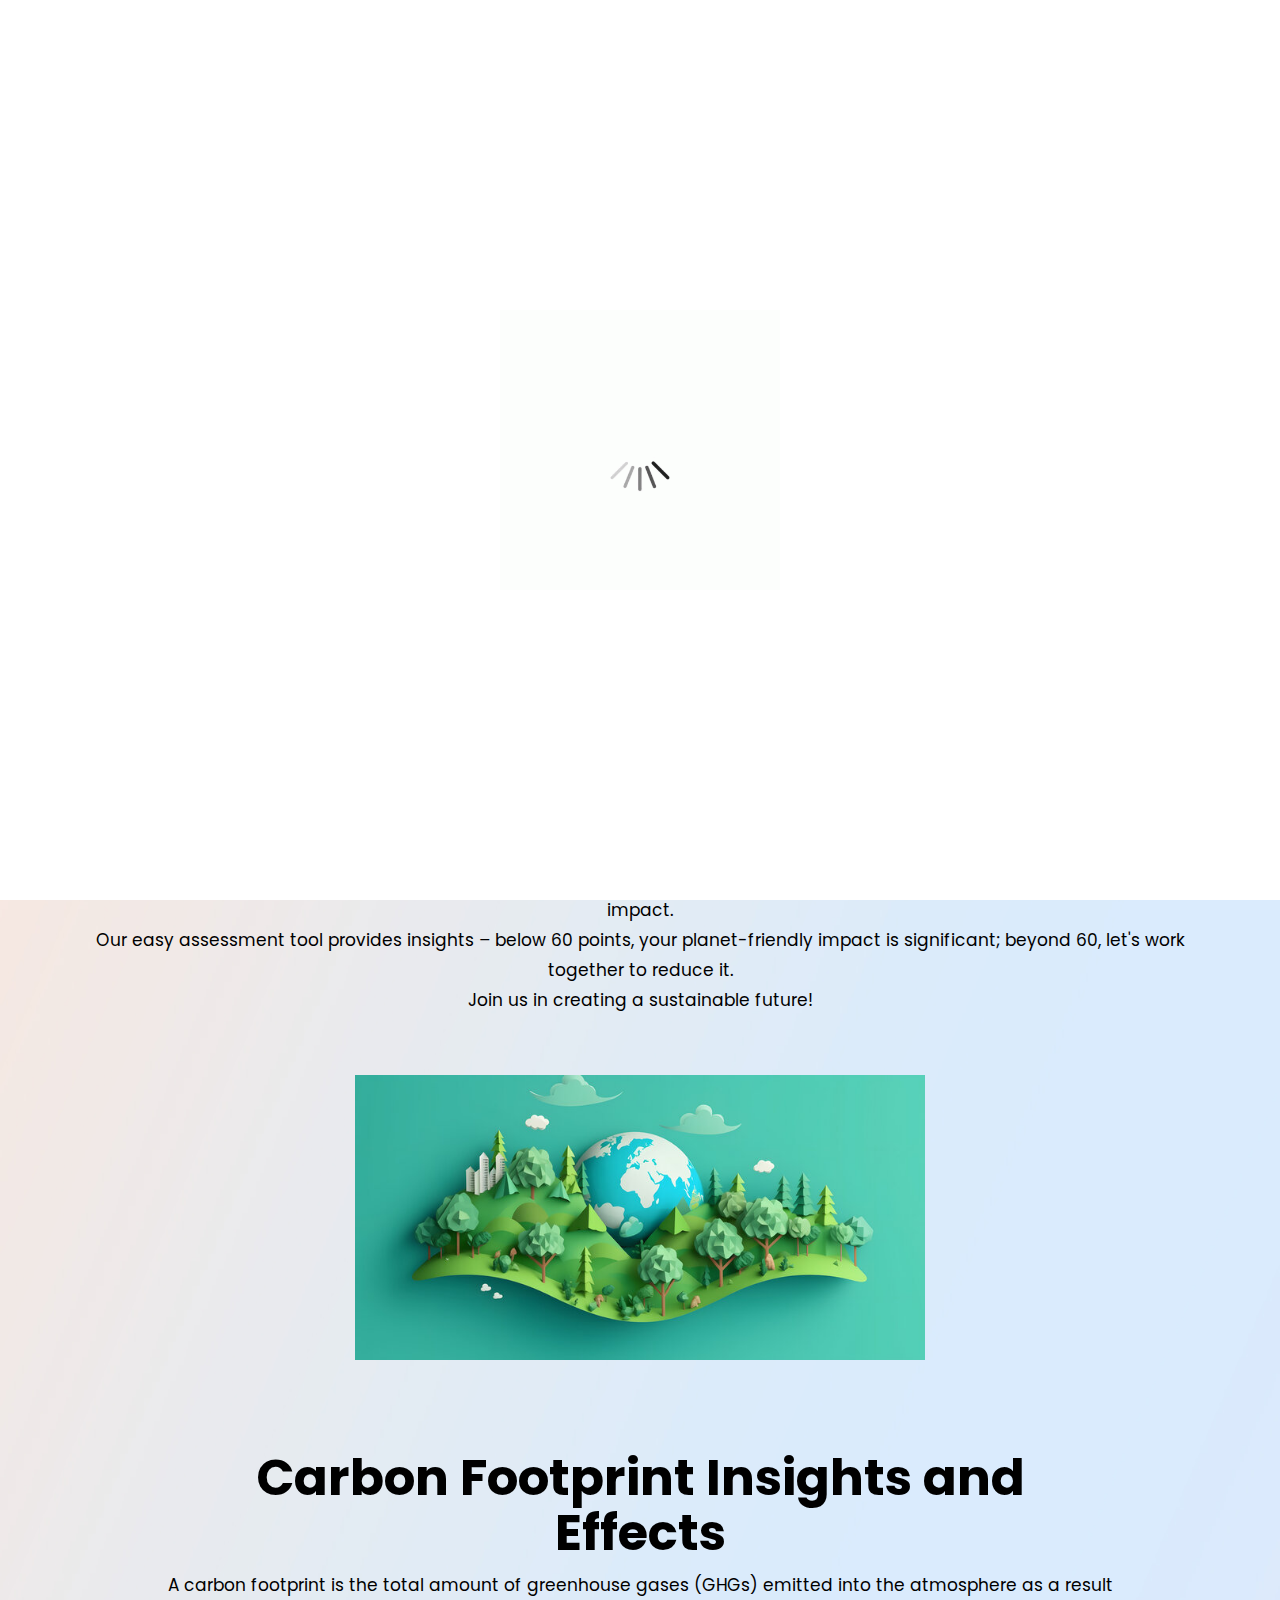
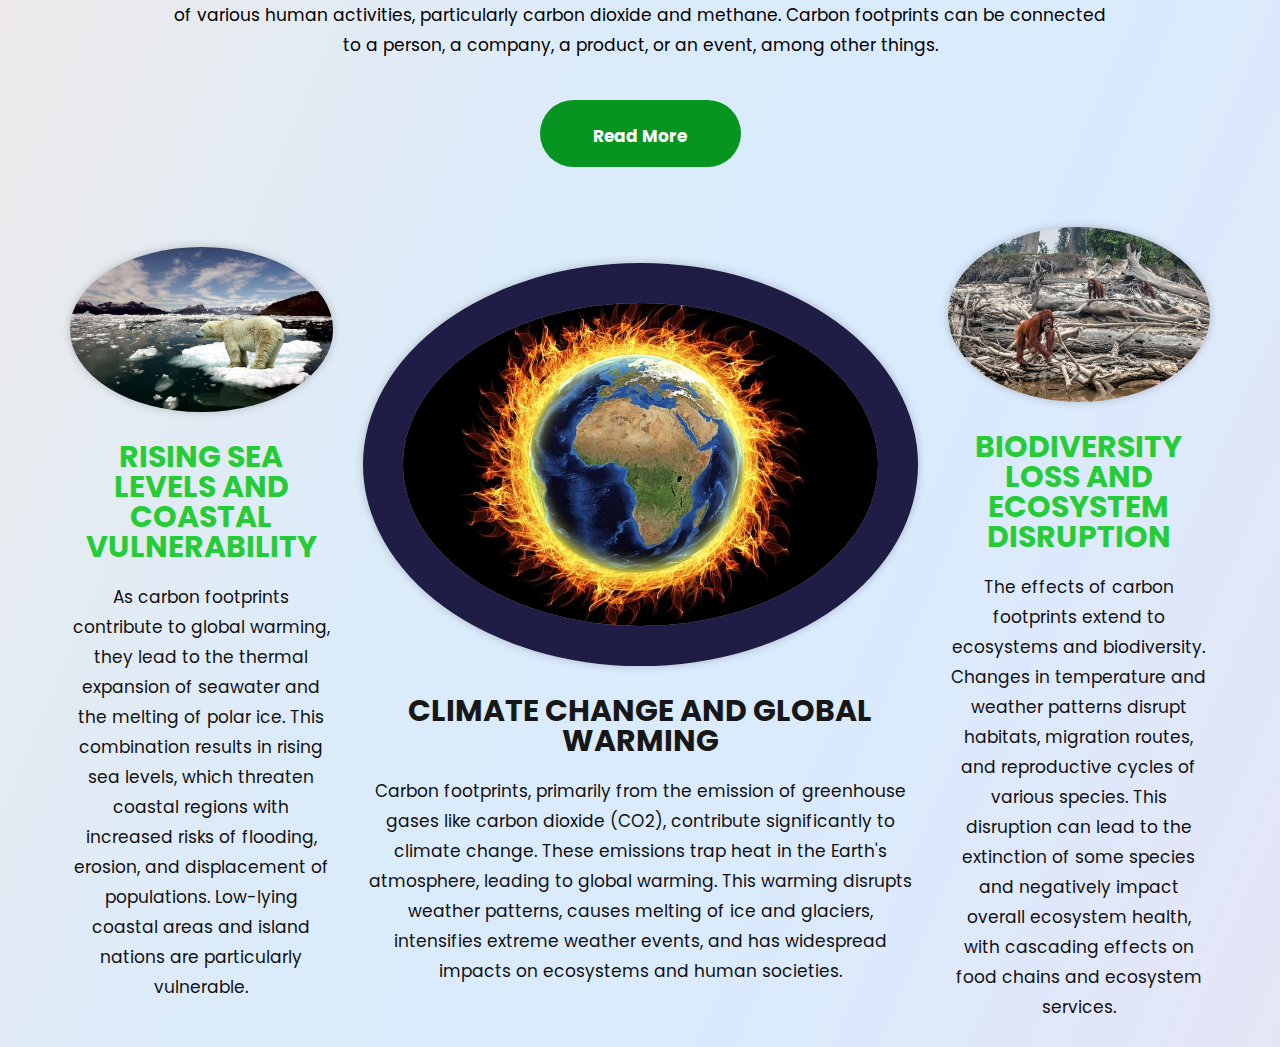
<file: index.html>
<!DOCTYPE html>
<html lang="en">
   <head>
      <!-- basic -->
      <meta charset="utf-8">
      <meta http-equiv="X-UA-Compatible" content="IE=edge">
      <!-- mobile metas -->
      <meta name="viewport" content="width=device-width, initial-scale=1">
      <meta name="viewport" content="initial-scale=1, maximum-scale=1">
      <!-- site metas -->
      <title>Carbon Footprint Calculator</title>
      <meta name="keywords" content="">
      <meta name="description" content="">
      <meta name="author" content="">
      <!-- bootstrap css -->
      <link rel="stylesheet" href="./carbon-home-page/yogast-html/css/bootstrap.min.css">
      <!-- style css -->
      <link rel="stylesheet" href="./carbon-home-page/yogast-html/css/style.css">
      <!-- responsive-->
      <link rel="stylesheet" href="./carbon-home-page/yogast-html/css/responsive.css">
      <!-- awesome fontfamily -->
      <link rel="stylesheet" href="./carbon-home-page/yogast-html/css/font-awesome.min.css">
      <!--[if lt IE 9]>
      <script src="https://oss.maxcdn.com/html5shiv/3.7.3/html5shiv.min.js"></script>
      <script src="https://oss.maxcdn.com/respond/1.4.2/respond.min.js"></script><![endif]-->
   </head>
   <!-- body -->
   <body class="main-layout">
      <!-- loader  -->
      <div class="loader_bg">
         <div class="loader"><img src="./carbon-home-page/yogast-html/images/loading.gif" alt="" /></div>
      </div>
      <!-- header -->
      <header>
         <!-- header inner -->
         <div class="head-top">
            <h1>Calculating Today, Greening Tomorrow : Your Path to a Smaller Carbon Footprint</h1>

         </div>
      </header>
      <!-- end header -->
      <!-- start slider section -->
      <div  class=" banner_main">
         <div class="container-fluid">
            <div class="row">
               <div class="col-md-12">
                  <div class="club">
                     <!-- <figure><img style="width: 1200px; height: auto; border-radius: 50%;" class="sm_n0" src="images/galaxy.jpg"> <img class="tes_n0" src="images/banner1.jpg"> </figure> -->
                     <div class="poa_t">
                        <!-- <h1 style="padding-top: 80px;">Carbon Footprint Calculator</h1> -->
                     </div>
                  </div>
               </div>
            </div>
         </div>
      </div>
      <!-- end slider section -->
      <div class="footbol">
         <div class="container-fluid">
            <div class="row">
               <div class="col-md-12">
                  <div id="myCarousel" class="carousel slide" data-ride="carousel">
                     <ol class="carousel-indicators">
                        <li data-target="#myCarousel" data-slide-to="0" class="active"></li>
                        <li data-target="#myCarousel" data-slide-to="1"></li>
                        <li data-target="#myCarousel" data-slide-to="2"></li>
                     </ol>
                     <div class="carousel-inner">
                        <div class="carousel-item active">
                           <div class="container-fluid">
                              <div class="carousel-caption relative">
                                 <div class="bluid">
                                    <div class="foot_img">
                                       <figure id="logo"><img src="./carbon-home-page/yogast-html/images/logo.png" alt="#"/></figure>
                                    </div>
                                    <a class="read_more" href="./pages/family_members.html">Go to Calculator</a>
                                 </div>
                              </div>
                           </div>
                        </div>
               </div>
            </div>
         </div>
      </div>
      <!-- about -->
      <div class="about">
         <div class="container">
            <div class="row">
               <div class="col-md-12">
                  <div class="titlepage text_align_center">
                     <h2>About Our Calculator</h2>
                     <p>At our <i>Carbon Footprint Calculator</i>, we believe in the power of choices to shape our environmental impact. <br>
                        From the size of your home to your dietary preferences, each decision matters. Larger houses typically leave a larger footprint, while apartments and smaller homes have a smaller impact. Choosing vegetarian or vegan options lowers your carbon footprint, and fresh, local food reduces it further. Opting for secondhand items and minimizing waste helps to shrink your environmental impact.
                        <br> Our easy assessment tool provides insights – below 60 points, your planet-friendly impact is significant; beyond 60, let's work together to reduce it.
                        <br> Join us in creating a sustainable future!</p>
                  </div>
               </div>
               <div class="col-md-12">
                  <div class="about_img">
                     <figure><img class="img_responsive"  src="./carbon-home-page/yogast-html/images/eco-friendly.jpg" alt="#"/></figure>
                     <!-- <div class="abo_btn">
                        <a href="Javascript:void(0)"><img src="images/about_btn.png" alt="#"/></a>
                     </div> -->
                  </div>
               </div>
            </div>
         </div>
      </div>
      <!-- end about -->
      <!-- sports -->
      <div class="sports">
         <div class="container">
            <div class="row">
               <div class="col-md-10 offset-md-1">
                  <div class="titlepage text_align_center">
                     <h2>Carbon Footprint Insights and Effects</h2>
                     <!-- read more content -->
                     <div class="content-container">
                        <p>
                           A carbon footprint is the total amount of greenhouse gases (GHGs) emitted into the atmosphere as a result of various human activities, particularly carbon dioxide and methane. Carbon footprints can be connected to a person, a company, a product, or an event, among other things.
                        </p>
                        <div class="hidden-content">
                          <p>
                           A carbon footprint, defined by the World Health Organization (WHO) as the amount of CO2 emissions produced in tons, is a measurement of the effect that human activities have on the volume of carbon dioxide (CO2) created through the combustion of fossil fuels. The ecological footprint is thought of as a subset of the carbon footprint. The ecological footprint compares the total resources people use with the amount of land and water required to replace those resources. The carbon footprint deals with resource usage but only considers the greenhouse gases released as a result of burning fossil fuels.

The six gases that are recognized as green house gases under Kyoto protocol are- Carbon dioxide (CO2), Methane (CH4), Nitrous Oxide (N2O), Hydro fluorocarbons (HFCs), Perfluorocarbon (PFCs) and Sulfur Hexafluoride (SF6). The standard unit of measurement for carbon footprints is equivalent tones of carbon dioxide (CO2e), over the course of a year. The emissions of each of the six greenhouse gases are multiplied by their 100-year global warming potential to produce CO2e (GWP). When comparing the carbon footprints of different energy production methods, coal has the highest carbon footprint, followed by oil, natural gas, and geothermal energy. There are two types of carbon footprints- emissions from all organizational operations, including energy use, industrial processes, and company cars. Emissions from a product’s whole life, which includes the extraction of raw materials, manufacture, usage, and eventual reuse, recycling, or disposal.
<br> 
Effects of Carbon footprint-

A country’s deforestation activities and our increased usage of air conditioners in our houses both result in increased carbon emissions that deplete large-scale resources. The impact of carbon footprints on climate change is significant. The atmosphere’s greenhouse gas emissions cause the world to warm. The warmest decade on record, according to records kept by the World Meteorological Organization (WMO), occurred from 2011 to 2020. The emissions of carbon dioxide grew by 31% between 1990 and 2005. By 2008, the emissions have increased radioactive warming- a change in the energy balances of the Earth toward warming- by 35% over 1990 levels.
<br>
Reduction of Carbon Footprint-

Around the world, the average carbon footprint is closer to 4 tones. By 2050, it must fall below 2 tones in order to prevent the possibility of a 2 degree Celsius rise in the global temperature.

The ways that we might lessen our carbon footprints are as follows- it can be decreased through increasing energy efficiency, altering lifestyles, and modifying consumer behaviors, such as avoiding products with excessive packaging, use the four R’s: refuse, reduce, recycle, and reuse, changing one’s energy and transportation habits can reduce one’s overall carbon footprint, utilizing compact fluorescent lamps (CFLs)  replace standard light bulb, avoid flying connecting flights as a tone of carbon dioxide is released for every 5,000 miles travelled in an airplane or 2,500 miles driven in a medium-sized automobile, take the bus or a more energy-efficient vehicle, instead of using bikes, cars, etc., you should walk or ride a bike, converting to a less-carbon-intensive energy source from coal and more tree planting.
                          </p>
                        </div>
                        <button id="read-more-btn" class="read_more">Read More</button>
                        <!-- <a class="read_more" style="color: white;">Read More</a> -->
                      </div>
                      
                  </div>
               </div>
            </div>
            <div class="row d_flex">
               <div class="col-md-3">
                  <div class="sports_main text_align_center">
                     <figure><img  src="./carbon-home-page/yogast-html/images/sea-level.jpg" alt="#"/></figure>
                     <div class="sports_text">
                        <h3>Rising Sea Levels and Coastal Vulnerability</h3>
                        <p>As carbon footprints contribute to global warming, they lead to the thermal expansion of seawater and the melting of polar ice. This combination results in rising sea levels, which threaten coastal regions with increased risks of flooding, erosion, and displacement of populations. Low-lying coastal areas and island nations are particularly vulnerable.</p>
                        <!-- <a class="read_more" href="sports.html">Read More</a> -->
                     </div>
                  </div>
               </div>
               <div class="col-md-6">
                  <div class="sports_main text_align_center">
                     <figure><img class="dorder" src="./carbon-home-page/yogast-html/images/global-warming.jpg" alt="#"/></figure>
                     <div class="sports_text">
                        <h3 class="dark3">Climate Change and Global Warming</h3>
                        <p>Carbon footprints, primarily from the emission of greenhouse gases like carbon dioxide (CO2), contribute significantly to climate change. These emissions trap heat in the Earth's atmosphere, leading to global warming. This warming disrupts weather patterns, causes melting of ice and glaciers, intensifies extreme weather events, and has widespread impacts on ecosystems and human societies.</p>
                        <!-- <a class="read_more" href="sports.html">Read More</a> -->
                     </div>
                  </div>
               </div>
               <div class="col-md-3">
                  <div class="sports_main text_align_center">
                     <figure><img src="./carbon-home-page/yogast-html/images/biodiversity.jpg" alt="#"/></figure>
                     <div class="sports_text">
                        <h3>Biodiversity Loss and Ecosystem Disruption</h3>
                        <p>The effects of carbon footprints extend to ecosystems and biodiversity. Changes in temperature and weather patterns disrupt habitats, migration routes, and reproductive cycles of various species. This disruption can lead to the extinction of some species and negatively impact overall ecosystem health, with cascading effects on food chains and ecosystem services.</p>
                        <!-- <a class="read_more" href="sports.html">Read More</a> -->
                     </div>
                  </div>
               </div>
            </div>
         </div>
      </div>
      <!-- end sports -->
      
      <!-- Javascript files-->
      <script src="./carbon-home-page/yogast-html/js/jquery.min.js"></script>
      <script src="./carbon-home-page/yogast-html/js/bootstrap.bundle.min.js"></script>
      <script src="./carbon-home-page/yogast-html/js/jquery-3.0.0.min.js"></script>
      <script src="./carbon-home-page/yogast-html/js/custom.js"></script>
      <script>
         document.getElementById("read-more-btn").addEventListener("click", function () {
  var hiddenContent = document.querySelector(".hidden-content");
  if (hiddenContent.style.display === "none") {
    hiddenContent.style.display = "block";
    this.textContent = "Read Less";
  } else {
    hiddenContent.style.display = "none";
    this.textContent = "Read More";
  }
});

      </script>
   </body>
</html>
</file>
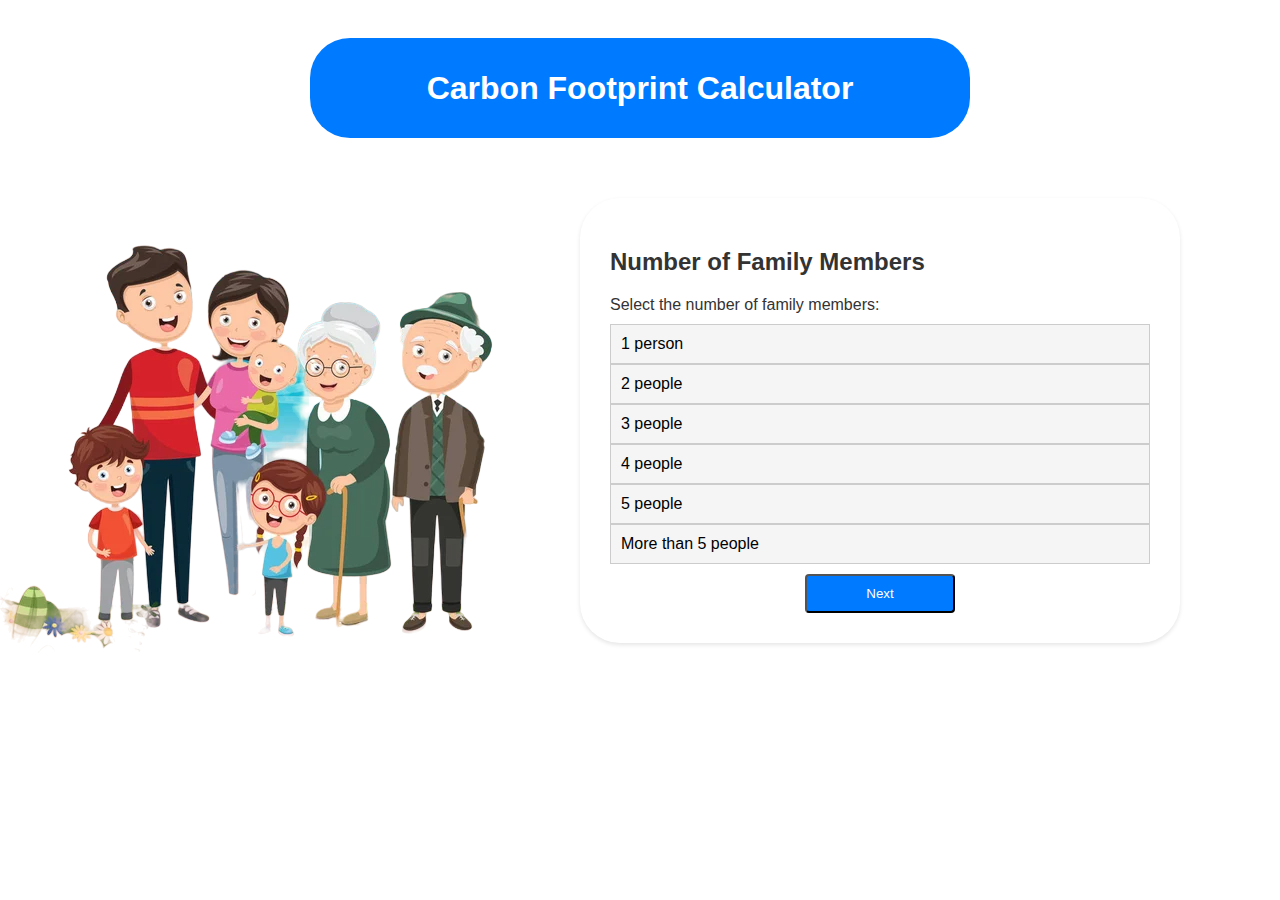
<file: pages/family_members.html>
<!DOCTYPE html>
<html lang="en">
<head>
  <meta charset="UTF-8">
  <meta name="viewport" content="width=device-width, initial-scale=1.0">
  <title>Family Members - Carbon Footprint Calculator</title>
  <link rel="stylesheet" href="../styles.css"> 
  <style>
    body {
      font-family: Arial, sans-serif;
      margin: 0;
      padding: 0;
    }

    header, footer {
      background-color: #007bff; /* Blue color for header and footer */
      color: #fff;
      text-align: center;
      padding: 10px;
    }

    header{
      margin: 0 auto;
      margin-top: 3%;
    }

    main {
      padding: 20px;
    }

    .calculator {
      width: 400px;
      margin: 0 auto;
      margin-bottom: 100;
      height: fit-content;
      margin-right: -40%;
      width: 90%;
    }

    label {
      display: block;
      margin-bottom: 10px;
    }

    #options-container {
      display: flex;
      flex-direction: column;
    }

    .option {
      padding: 10px;
      border: 1px solid #ccc;
      cursor: pointer;
      background-color: #f5f5f5; /* Set the background color for all options */
      color: #000; /* Set the text color for all options */
    }

    .option:hover {
      background-color: #e0e0e0; /* Change the background color on hover */
    }

    .option.selected {
      background-color: #007bff; /* Blue color for selected option */
      color: #fff; /* White text for selected option */
    }

    .next-btn {
      display: block;
      margin-top: 10px;
    }
  </style>
</head>
<body>
  <header>
    <h1>Carbon Footprint Calculator</h1>
  </header>
  <main>
    <section class="calculator">
      <h2>Number of Family Members</h2>
      <form id="family-members-form">
        <label for="family-members">Select the number of family members:</label>
        <div id="options-container">
          <div class="option" data-value="14">1 person</div>
          <div class="option" data-value="12">2 people</div>
          <div class="option" data-value="10">3 people</div>
          <div class="option" data-value="8">4 people</div>
          <div class="option" data-value="6">5 people</div>
          <div class="option" data-value="4">More than 5 people</div>
        </div>
        <button type="submit" class="next-btn">Next</button>
      </form>
    </section>
    <div class="fam">
      <img src="../images/fam.png">
    </div>
  </main>
  <script>
    const options = document.querySelectorAll('.option');
    const nextButton = document.querySelector('.next-btn');
  
    options.forEach(option => {
      option.addEventListener('click', function () {
        toggleOption(option);
      });
    });
  
    document.getElementById('family-members-form').addEventListener('submit', function (e) {
      e.preventDefault();
      const selectedOption = document.querySelector('.option.selected');
      
      if (selectedOption === null) {
        alert('Please select the number of family members before proceeding.');
      } else {
        const selectedValue = selectedOption.getAttribute('data-value');
        localStorage.setItem('familyMembers', selectedValue);
        window.location.href = 'size_of_home.html';
      }
    });
  
    function toggleOption(option) {
      options.forEach(opt => opt.classList.remove('selected'));
      option.classList.add('selected');
    }
  </script>
</body>
</html>
</file>
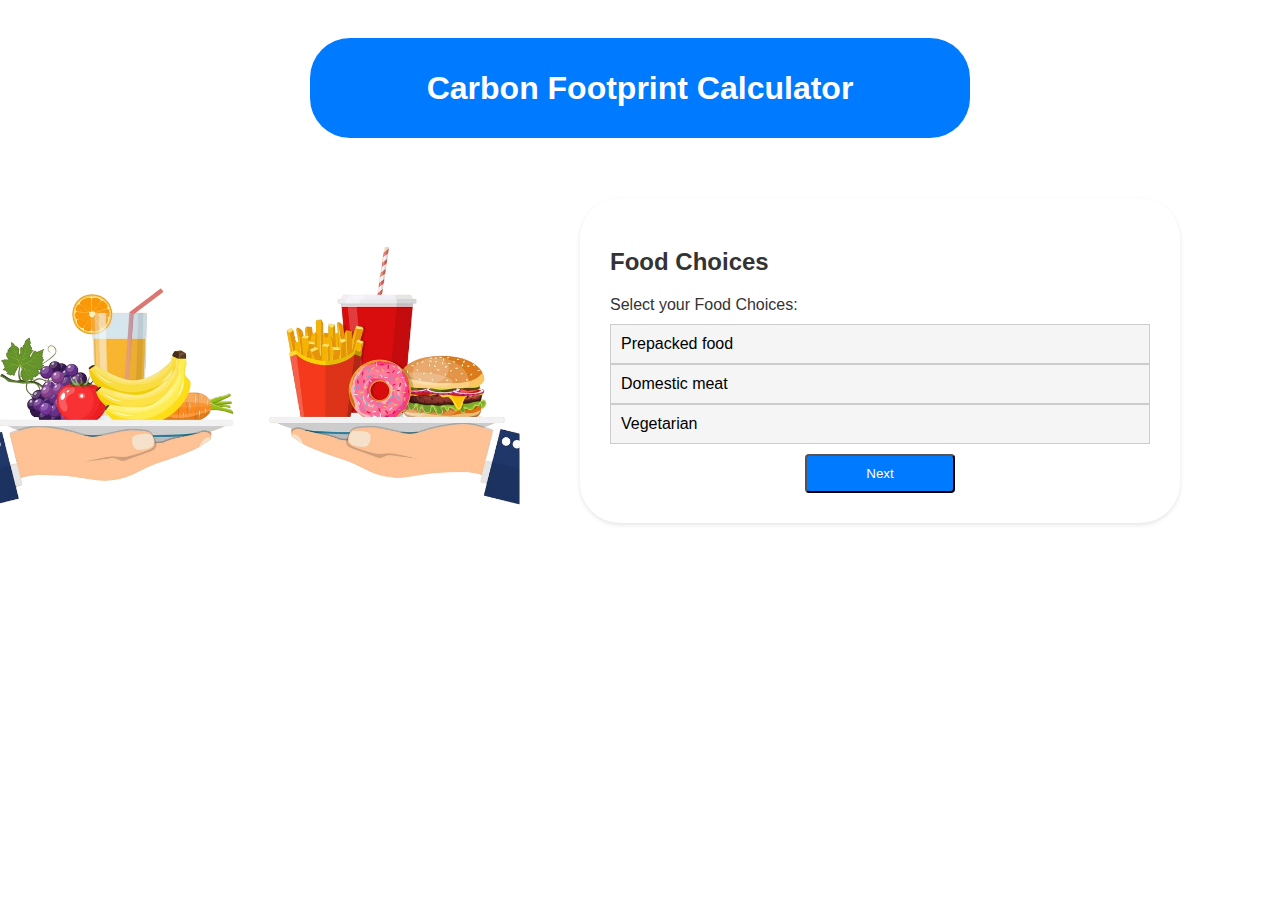
<file: pages/food_choices.html>
<!DOCTYPE html>
<html lang="en">
<head>
  <meta charset="UTF-8">
  <meta name="viewport" content="width=device-width, initial-scale=1.0">
  <title>Food Choices - Carbon Footprint Calculator</title>
  <link rel="stylesheet" href="../styles.css">
  <style>
    body {
      font-family: Arial, sans-serif;
      margin: 0;
      padding: 0;
    }

    header, footer {
      background-color: #007bff; /* Blue color for header and footer */
      color: #fff;
      text-align: center;
      padding: 10px;
    }

    header{
      margin: 0 auto;
      margin-top: 3%;
    }

    main {
      padding: 20px;
    }

    .calculator {
      width: 400px;
      margin: 0 auto;
      margin-bottom: 100;
      height: fit-content;
      margin-right: -40%;
      width: 90%;
    }

    label {
      display: block;
      margin-bottom: 10px;
    }

    #options-container {
      display: flex;
      flex-direction: column;
    }

    .option {
      padding: 10px;
      border: 1px solid #ccc;
      cursor: pointer;
      background-color: #f5f5f5; /* Set the background color for all options */
      color: #000; /* Set the text color for all options */
    }

    .option:hover {
      background-color: #e0e0e0; /* Change the background color on hover */
    }

    .option.selected {
      background-color: #007bff; /* Blue color for selected option */
      color: #fff; /* White text for selected option */
    }

    .next-btn {
      display: block;
      margin-top: 10px;
    }

    .foo {
      text-align: center;
      margin-top: 20px;
    }
  </style>
</head>
<body>
  <center>
    <header>
      <h1>Carbon Footprint Calculator</h1>
    </header>
  </center>
  <main>
      <section class="calculator">
        <h2>Food Choices</h2>
        <form id="food-choices-form">
          <label for="food-choices">Select your Food Choices:</label>
          <div id="options-container">
            <div class="option" data-value="12">Prepacked food</div>
            <div class="option" data-value="10">Domestic meat</div>
            <div class="option" data-value="4">Vegetarian</div>
          </div>
          <button type="submit" class="next-btn">Next</button>
        </form>
      </section>
    
      <div class="foo">
        <img src="../images/food.png">
      </div>
  
  </main>
  
  <!-- <footer>
    <p>&copy; 2023 Your Company. All rights reserved.</p>
  </footer> -->
  
  <script>
    const options = document.querySelectorAll('.option');

    options.forEach(option => {
      option.addEventListener('click', function () {
        toggleOption(option);
      });
    });

    document.getElementById('food-choices-form').addEventListener('submit', function (e) {
      e.preventDefault();
      const selectedOption = document.querySelector('.option.selected');
      
      if (selectedOption === null) {
        alert('Please select your food choice before proceeding.');
      } else {
        const selectedValue = selectedOption.getAttribute('data-value');
        localStorage.setItem('foodChoices', selectedValue);
        window.location.href = 'water_consumption.html';
      }
    });

    function toggleOption(option) {
      options.forEach(opt => opt.classList.remove('selected'));
      option.classList.add('selected');
    }
  </script>
</body>
</html>


<!-- <!DOCTYPE html>
<html lang="en">
<head>
  <meta charset="UTF-8">
  <meta name="viewport" content="width=device-width, initial-scale=1.0">
  <title>Food Choices - Carbon Footprint Calculator</title>
  <link rel="stylesheet" href="styles.css">
</head>
<body>
  <center>
  <header>
    <h1>Carbon Footprint Calculator</h1>
  </header>
</center>
  <main>
    <center><section class="calculator">
      <h2>Food Choices</h2>
      <form id="food-choices-form">
        <label for="food-choices">Select your Food Choices:</label><br><br>
        <select id="food-choices" required>
          <option value="12">Prepacked food</option>
          <option value="10">Domestic meat</option>
          <option value="4">Vegetarian</option>
        </select>
        <button type="submit" class="next-btn">Next</button>
      </form></center>

      <center><div class="foo">
        <img src="food.png" width="80%">
      </div></center>
    </section>
  </main>
  <footer>
    <p>&copy; 2023 Your Company. All rights reserved.</p>
  </footer>
  <script>
    document.getElementById('food-choices-form').addEventListener('submit', function (e) {
  e.preventDefault();
  const selectedValue = parseInt(document.getElementById('food-choices').value, 10);
  localStorage.setItem('foodChoices', selectedValue);
  window.location.href = 'water_consumption.html';
});
  </script>
</body>
</html> -->
</file>
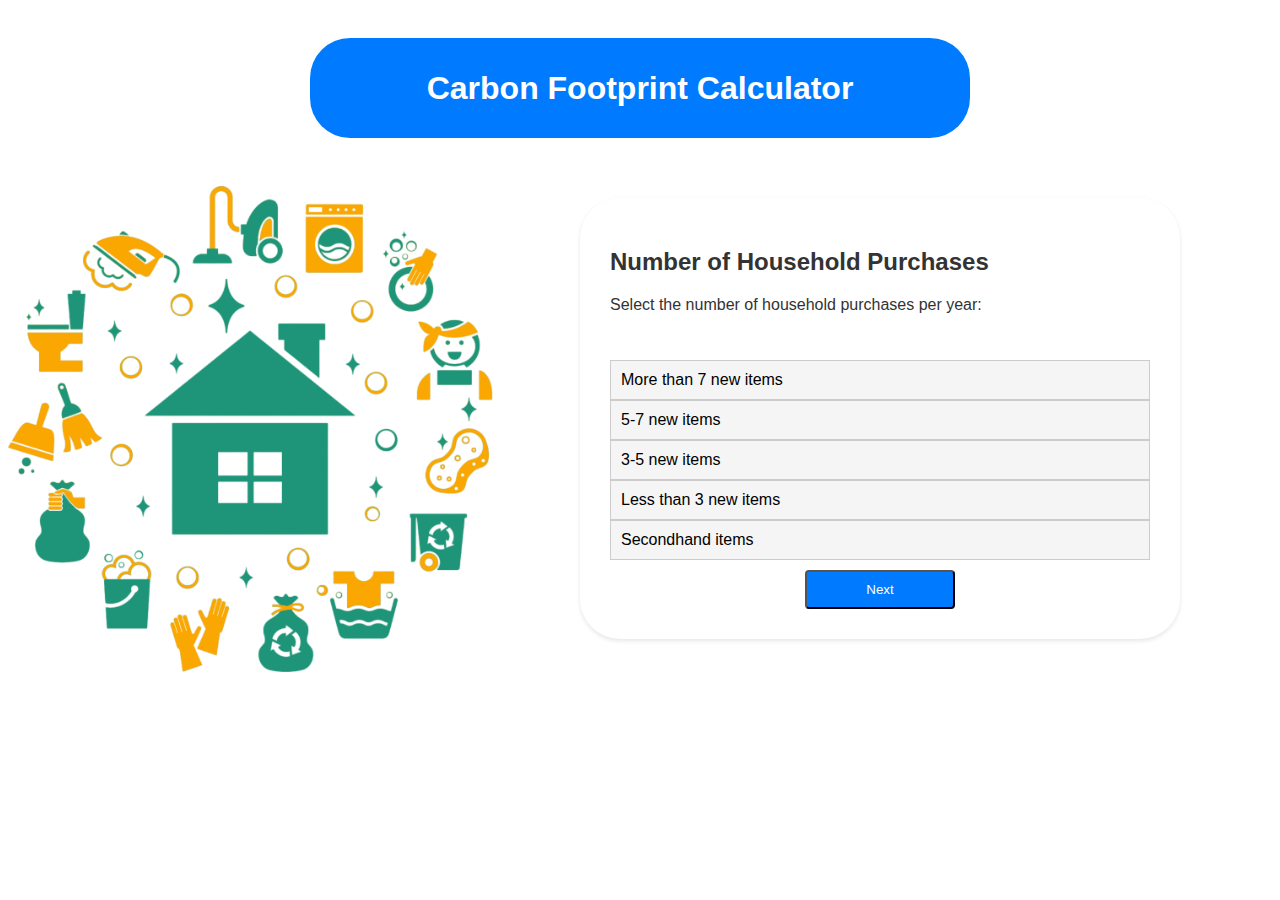
<file: pages/number_of_household_purchases.html>
<!DOCTYPE html>
<html lang="en">
<head>
  <meta charset="UTF-8">
  <meta name="viewport" content="width=device-width, initial-scale=1.0">
  <title>Number of Household Purchases - Carbon Footprint Calculator</title>
  <link rel="stylesheet" href="../styles.css">
  <style>
    body {
      font-family: Arial, sans-serif;
      margin: 0;
      padding: 0;
    }

    header, footer {
      background-color: #007bff;
      color: #fff;
      text-align: center;
      padding: 10px;
    }
    header{
      margin: 0 auto;
      margin-top: 3%;
    }

    main {
      padding: 20px;
    }

    .calculator {
      width: 400px;
      margin: 0 auto;
      margin-bottom: 100;
      height: fit-content;
      margin-right: -40%;
      width: 90%;
    }

    label {
      display: block;
      margin-bottom: 10px;
    }

    #options-container {
      display: flex;
      flex-direction: column;
    }

    .option {
      padding: 10px;
      border: 1px solid #ccc;
      cursor: pointer;
      background-color: #f5f5f5;
      color: #000;
    }

    .option:hover {
      background-color: #e0e0e0;
    }

    .option.selected {
      background-color: #007bff;
      color: #fff;
    }

    .next-btn {
      display: block;
      margin-top: 10px;
    }
  </style>
</head>
<body>
  <center>
    <header>
      <h1>Carbon Footprint Calculator</h1>
    </header>
  </center>
  <main>
      <section class="calculator">
        <h2>Number of Household Purchases</h2>
        <form id="household-purchases-form">
          <label for="household-purchases">Select the number of household purchases per year:</label><br><br>
          <div id="options-container">
            <div class="option" data-value="10">More than 7 new items</div>
            <div class="option" data-value="8">5-7 new items</div>
            <div class="option" data-value="6">3-5 new items</div>
            <div class="option" data-value="4">Less than 3 new items</div>
            <div class="option" data-value="2">Secondhand items</div>
          </div>
          <button type="submit" class="next-btn">Next</button>
        </form>
      </section>

      <div class="ho">
        <img src="../images/house.png">
      </div>
  </main>
  <!-- <footer>
    <p>&copy; 2023 Your Company. All rights reserved.</p>
  </footer> -->

  <script>
    const options = document.getElementsByClassName('option');

    for (const option of options) {
      option.addEventListener('click', function () {
        selectOption(option);
      });
    }

    document.getElementById('household-purchases-form').addEventListener('submit', function (e) {
      e.preventDefault();
      const selectedOption = document.querySelector('.option.selected');
      
      if (selectedOption === null) {
        alert('Please select the number of household purchases.');
      } else {
        const selectedValue = selectedOption.getAttribute('data-value');
        localStorage.setItem('householdPurchases', selectedValue);
        window.location.href = 'waste_production.html';
      }
    });

    function selectOption(selectedOption) {
      const value = selectedOption.getAttribute('data-value');
      localStorage.setItem('householdPurchases', value);
      highlightSelectedOption(selectedOption);
    }

    function highlightSelectedOption(selectedOption) {
      for (const option of options) {
        option.classList.remove('selected');
      }
      selectedOption.classList.add('selected');
    }

    // On page load, check if a selection was made and highlight it
    window.addEventListener('DOMContentLoaded', function () {
      const selectedValue = localStorage.getItem('householdPurchases');
      if (selectedValue) {
        options.forEach(option => {
          if (option.getAttribute('data-value') === selectedValue) {
            option.classList.add('selected');
          }
        });
      }
    });
  </script>
</body>
</html>


<!-- <!DOCTYPE html>
<html lang="en">
<head>
  <meta charset="UTF-8">
  <meta name="viewport" content="width=device-width, initial-scale=1.0">
  <title>Number of Household Purchases - Carbon Footprint Calculator</title>
  <link rel="stylesheet" href="styles.css">
</head>
<body>
  <center>
  <header>
    <h1>Carbon Footprint Calculator</h1>
  </header>
</center>
  <main>
    <center>
    <section class="calculator">
      <h2>Number of Household Purchases</h2>
      <form id="household-purchases-form">
        <label for="household-purchases">Select the number of household purchases per year:</label><br><br>
        <select id="household-purchases" required>
          <option value="10">More than 7 new items</option>
          <option value="8">5-7 new items</option>
          <option value="6">3-5 new items</option>
          <option value="4">Less than 3 new items</option>
          <option value="2">Secondhand items</option>
        </select>
        <button type="submit" class="next-btn">Next</button>
      </form></center>

      <center><div class="ho">
        <img src="house.png" width="50%">
      </div></center>
    </section>
  </main>

  <script >
    document.getElementById('household-purchases-form').addEventListener('submit', function (e) {
  e.preventDefault();
  const selectedValue = parseInt(document.getElementById('household-purchases').value, 10);
  localStorage.setItem('householdPurchases', selectedValue);
  window.location.href = 'waste_production.html';
});
  </script>
</body>
</html> -->
</file>
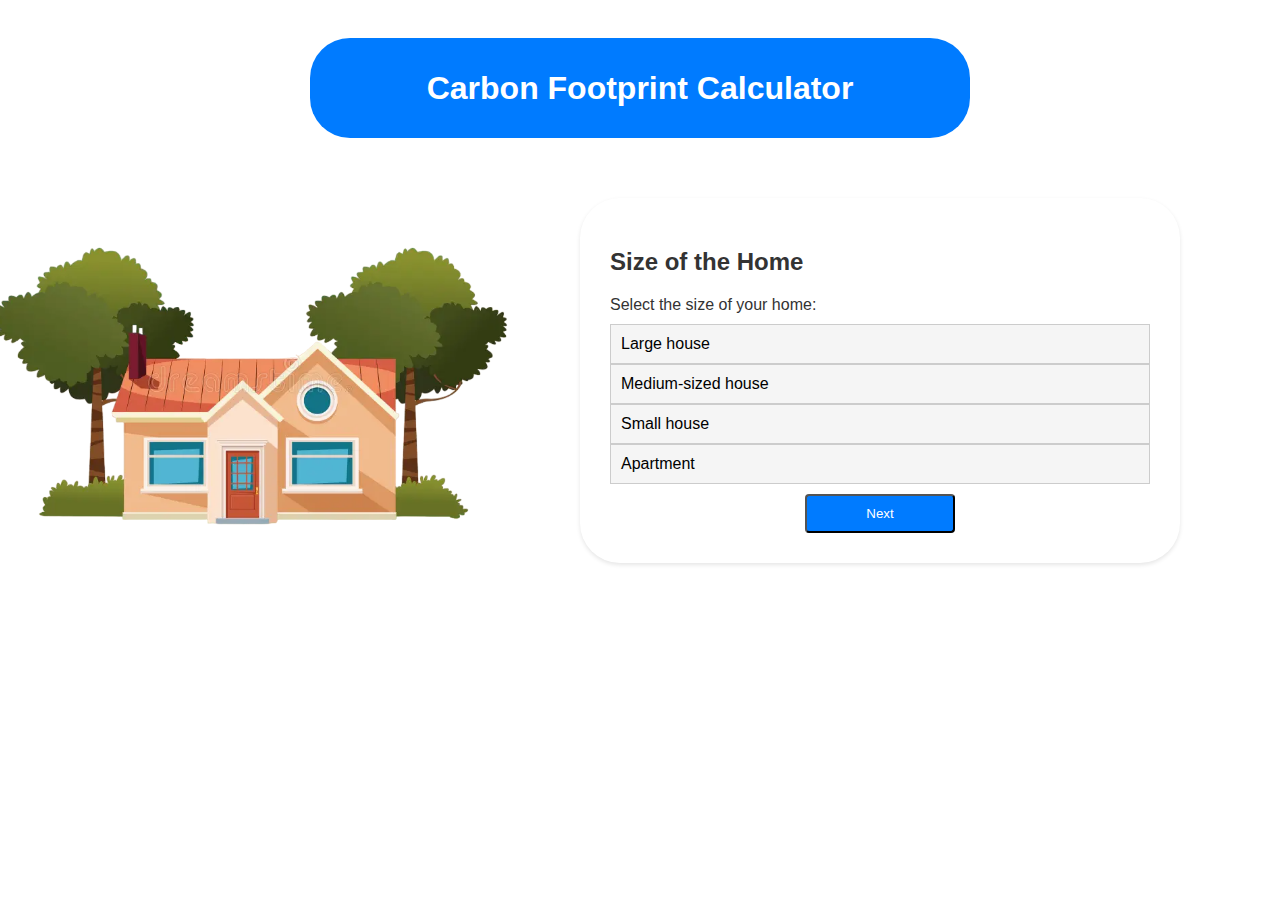
<file: pages/size_of_home.html>
<!DOCTYPE html>
<html lang="en">
<head>
  <meta charset="UTF-8">
  <meta name="viewport" content="width=device-width, initial-scale=1.0">
  <title>Size of the Home - Carbon Footprint Calculator</title>
  <link rel="stylesheet" href="../styles.css">
  <style>
    body {
      font-family: Arial, sans-serif;
      margin: 0;
      padding: 0;
    }

    header, footer {
      background-color: #007bff; /* Blue color for header and footer */
      color: #fff;
      text-align: center;
      padding: 10px;
    }

    header{
      margin: 0 auto;
      margin-top: 3%;
    }

    main {
      padding: 20px;
    }

    .calculator {
      width: 400px;
      margin: 0 auto;
      margin-bottom: 100;
      height: fit-content;
      margin-right: -40%;
      width: 90%;
    }

    label {
      display: block;
      margin-bottom: 10px;
    }

    #options-container {
      display: flex;
      flex-direction: column;
    }

    .option {
      padding: 10px;
      border: 1px solid #ccc;
      cursor: pointer;
      background-color: #f5f5f5; /* Set the background color for all options */
      color: #000; /* Set the text color for all options */
    }

    .option:hover {
      background-color: #e0e0e0; /* Change the background color on hover */
    }

    .option.selected {
      background-color: #007bff; /* Blue color for selected option */
      color: #fff; /* White text for selected option */
    }

    .next-btn {
      display: block;
      margin-top: 10px;
    }

    .hom {
      text-align: center;
      margin-top: 20px;
    }
  </style>
</head>
<body>
  <center>
    <header>
      <h1>Carbon Footprint Calculator</h1>
    </header>
  </center>
  <main>
      <section class="calculator">
        <h2>Size of the Home</h2>
        <form id="size-of-home-form">
          <label for="home-size">Select the size of your home:</label>
          <div id="options-container">
            <div class="option" data-value="10">Large house</div>
            <div class="option" data-value="7">Medium-sized house</div>
            <div class="option" data-value="4">Small house</div>
            <div class="option" data-value="2">Apartment</div>
          </div>
          <button type="submit" class="next-btn">Next</button>
        </form>
      </section>
      <div class="hom">
        <img src="../images/home.png">
      </div>
  </main>
  
  <!-- <footer>
    <p>&copy; 2023 Your Company. All rights reserved.</p>
  </footer> -->
  
  <script>
    const options = document.querySelectorAll('.option');
    const nextButton = document.querySelector('.next-btn');

    options.forEach(option => {
      option.addEventListener('click', function () {
        toggleOption(option);
      });
    });

    document.getElementById('size-of-home-form').addEventListener('submit', function (e) {
      e.preventDefault();
      const selectedOption = document.querySelector('.option.selected');
      
      if (selectedOption === null) {
        alert('Please select the size of your home before proceeding.');
      } else {
        const selectedValue = selectedOption.getAttribute('data-value');
        localStorage.setItem('homeSize', selectedValue);
        window.location.href = 'food_choices.html';
      }
    });

    function toggleOption(option) {
      options.forEach(opt => opt.classList.remove('selected'));
      option.classList.add('selected');
    }
  </script>
</body>
</html>


<!-- <!DOCTYPE html>
<html lang="en">
<head>
  <meta charset="UTF-8">
  <meta name="viewport" content="width=device-width, initial-scale=1.0">
  <title>Family Members - Carbon Footprint Calculator</title>
  <link rel="stylesheet" href="styles.css"> 
  <style>
    body {
      font-family: Arial, sans-serif;
      margin: 0;
      padding: 0;
    }

    header, footer {
      background-color: #007bff; /* Blue color for header and footer */
      color: #fff;
      text-align: center;
      padding: 10px;
    }
    header{
      margin: 0 auto;
    }

    main {
      padding: 20px;
    }

    .calculator {
      max-width: 400px;
      margin: 0 auto;
      height: fit-content;
      margin-bottom: 100px;
    }

    label {
      display: block;
      margin-bottom: 10px;
    }

    #options-container {
      display: flex;
      flex-direction: column;
    }

    .option {
      padding: 10px;
      border: 1px solid #ccc;
      cursor: pointer;
      background-color: #f5f5f5; /* Set the background color for all options */
      color: #000; /* Set the text color for all options */
    }

    .option:hover {
      background-color: #e0e0e0; /* Change the background color on hover */
    }

    .option.selected {
      background-color: #007bff; /* Blue color for selected option */
      color: #fff; /* White text for selected option */
    }

    .next-btn {
      display: block;
      margin-top: 10px;
    }
  </style>
</head>
<body>
  <header>
    <h1>Carbon Footprint Calculator</h1>
  </header>
  <main>
    <section class="calculator">
      <h2>Number of Family Members</h2>
      <form id="family-members-form">
        <label for="family-members">Select the number of family members:</label>
        <div id="options-container">
          <div class="option" data-value="14">1 person</div>
          <div class="option" data-value="12">2 people</div>
          <div class="option combined-option" data-value="10">3 people or 4 people</div>
          <div class="option" data-value="6">5 people</div>
          <div class="option" data-value="4">More than 5 people</div>
        </div>
        <button type="submit" class="next-btn">Next</button>
      </form>
    </section>
    <center><div class="hom">
      <img src="home.png" width="80%">
    </div></center>
  </main>
  <footer>
    <p>&copy; 2023 Your Company. All rights reserved.</p>
  </footer>
  <script>
    const options = document.getElementsByClassName('option');

    for (const option of options) {
      option.addEventListener('click', function () {
        selectOption(option);
      });
    }

    document.getElementById('family-members-form').addEventListener('submit', function (e) {
      e.preventDefault();
      const selectedValue = parseInt(localStorage.getItem('familyMembers'), 10);
      if (selectedValue) {
        window.location.href = 'size_of_home.html';
      } else {
        alert('Please select the number of family members.');
      }
    });

    function selectOption(selectedOption) {
      const value = selectedOption.getAttribute('data-value');
      localStorage.setItem('familyMembers', value);
      highlightSelectedOption(selectedOption);
    }

    function highlightSelectedOption(selectedOption) {
      for (const option of options) {
        option.classList.remove('selected');
      }
      selectedOption.classList.add('selected');
    }
  </script>
</body>
</html> -->


<!-- <!DOCTYPE html>
<html lang="en">
<head>
  <meta charset="UTF-8">
  <meta name="viewport" content="width=device-width, initial-scale=1.0">
  <title>Size of the Home - Carbon Footprint Calculator</title>
  <link rel="stylesheet" href="styles.css">
</head>
<body>
  <center>
  <header>
    <h1>Carbon Footprint Calculator</h1>
  </header>
</center>
  <main>
    <center><section class="calculator">
      <h2>Size of the Home</h2>
      <form id="size-of-home-form">
        <label for="home-size">Select the size of your home:</label><br><br>
        <select id="home-size" required>
          <option value="10">Large house</option>
          <option value="7">Medium-sized house</option>
          <option value="4">Small house</option>
          <option value="2">Apartment</option>
        </select>
        <button type="submit" class="next-btn">Next</button>
      </form></center>
    
    <center><div class="hom">
      <img src="home.png" width="80%">
    </div></center>
  </section>
  
  </main>
  <footer>
    <p>&copy; 2023 Your Company. All rights reserved.</p>
  </footer>
  <script >
    document.getElementById('size-of-home-form').addEventListener('submit', function (e) {
  e.preventDefault();
  const selectedValue = parseInt(document.getElementById('home-size').value, 10);
  localStorage.setItem('homeSize', selectedValue);
  window.location.href = 'food_choices.html';
});
  </script>
</body>
</html> -->
</file>
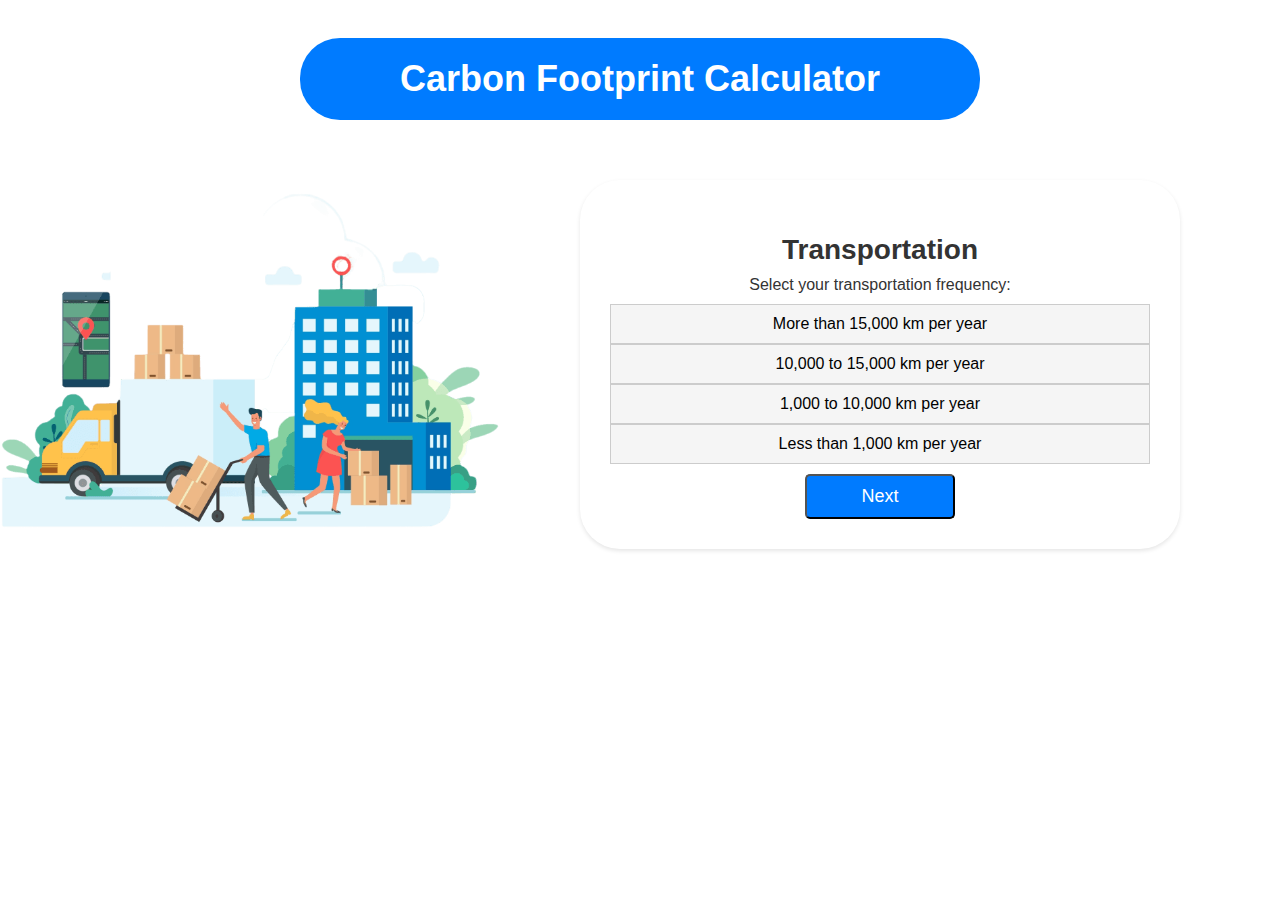
<file: pages/transportation.html>
<!DOCTYPE html>
<html lang="en">
<head>
  <meta charset="UTF-8">
  <meta name="viewport" content="width=device-width, initial-scale=1.0">
  <title>Transportation - Carbon Footprint Calculator</title>
  <link rel="stylesheet" href="../styles.css">
  <style>
    /* Your existing CSS styles here */
    body {
      font-family: Arial, sans-serif;
      margin: 0;
      padding: 0;
    }
    header, footer {
      background-color: #007bff;
      color: #fff;
      text-align: center;
      padding: 20px;
    }
    header{
      margin: 0 auto;
      margin-top: 3%;
    }
    header h1 {
      font-size: 36px;
      margin: 0;
    }
    main {
      padding: 20px;
    }
    .calculator {
      /* max-width: 400px;
      margin: 0 auto;
      background-color: #ffffff;
      color: black;
      border-radius: 10px;
      padding: 20px;
      height: fit-content; */

      width: 400px;
      margin: 0 auto;
      margin-bottom: 100;
      height: fit-content;
      margin-right: -40%;
      width: 90%;
    }
    h2 {
      font-size: 28px;
      margin-bottom: 10px;
    }
    label {
      display: block;
      margin-bottom: 10px;
    }
    #options-container {
      display: flex;
      flex-direction: column;
    }
    .option {
      padding: 10px;
      border: 1px solid #ccc;
      cursor: pointer;
      background-color: #f5f5f5;
      color: #000;
    }
    .option:hover {
      background-color: #e0e0e0;
    }
    .option.selected {
      background-color: #007bff;
      color: #fff;
    }
    .next-btn {
      display: block;
      margin-top: 10px;
      background-color: #007bff;
      color: #fff;
      text-decoration: none;
      padding: 10px 20px;
      border-radius: 5px;
      font-size: 18px;
      transition: background-color 0.3s ease;
    }
    .next-btn:hover {
      background-color: #0056b3;
    }

    .transportation-option {
      padding: 10px;
      border: 1px solid #ccc;
      cursor: pointer;
      background-color: #f5f5f5;
      color: #000;
      margin-bottom: 5px;
    }

    .transportation-option:hover {
      background-color: #e0e0e0;
    }

    .transportation-option.selected {
      background-color: #007bff;
      color: #fff;
    }
  </style>
</head>
<body>
  <header>
    <h1>Carbon Footprint Calculator</h1>
  </header>
  <main>
    <center>
      <section class="calculator">
        <h2>Transportation</h2>
        <form id="transportation-form">
          <label>Select your transportation frequency:</label>
          <div id="options-container">
            <div class="option" data-value="12">More than 15,000 km per year</div>
            <div class="option" data-value="10">10,000 to 15,000 km per year</div>
            <div class="option" data-value="6">1,000 to 10,000 km per year</div>
            <div class="option" data-value="4">Less than 1,000 km per year</div>
          </div>
          <button type="submit" class="next-btn">Next</button>
        </form>
      </section>
    </center>
    <div class="transport">
      <img src="../images/trans.png">
    </div>
  </main>
  <!-- <footer>
    <p>&copy; 2023 Your Company. All rights reserved.</p>
  </footer> -->
  <script>
    const options = document.querySelectorAll('.option');
    const nextButton = document.querySelector('.next-btn');
  
    options.forEach(option => {
      option.addEventListener('click', function () {
        toggleOption(option);
      });
    });
  
    document.getElementById('transportation-form').addEventListener('submit', function (e) {
      e.preventDefault();
      const selectedOption = document.querySelector('.option.selected');
  
      if (selectedOption === null) {
        alert('Please select your transportation frequency before proceeding.');
      } else {
        const selectedValue = selectedOption.getAttribute('data-value');
        localStorage.setItem('transportation', selectedValue);
        window.location.href = 'results.html';
      }
    });
  
    function toggleOption(option) {
      options.forEach(opt => opt.classList.remove('selected'));
      option.classList.add('selected');
    }
  </script>
  
</body>
</html>
</file>
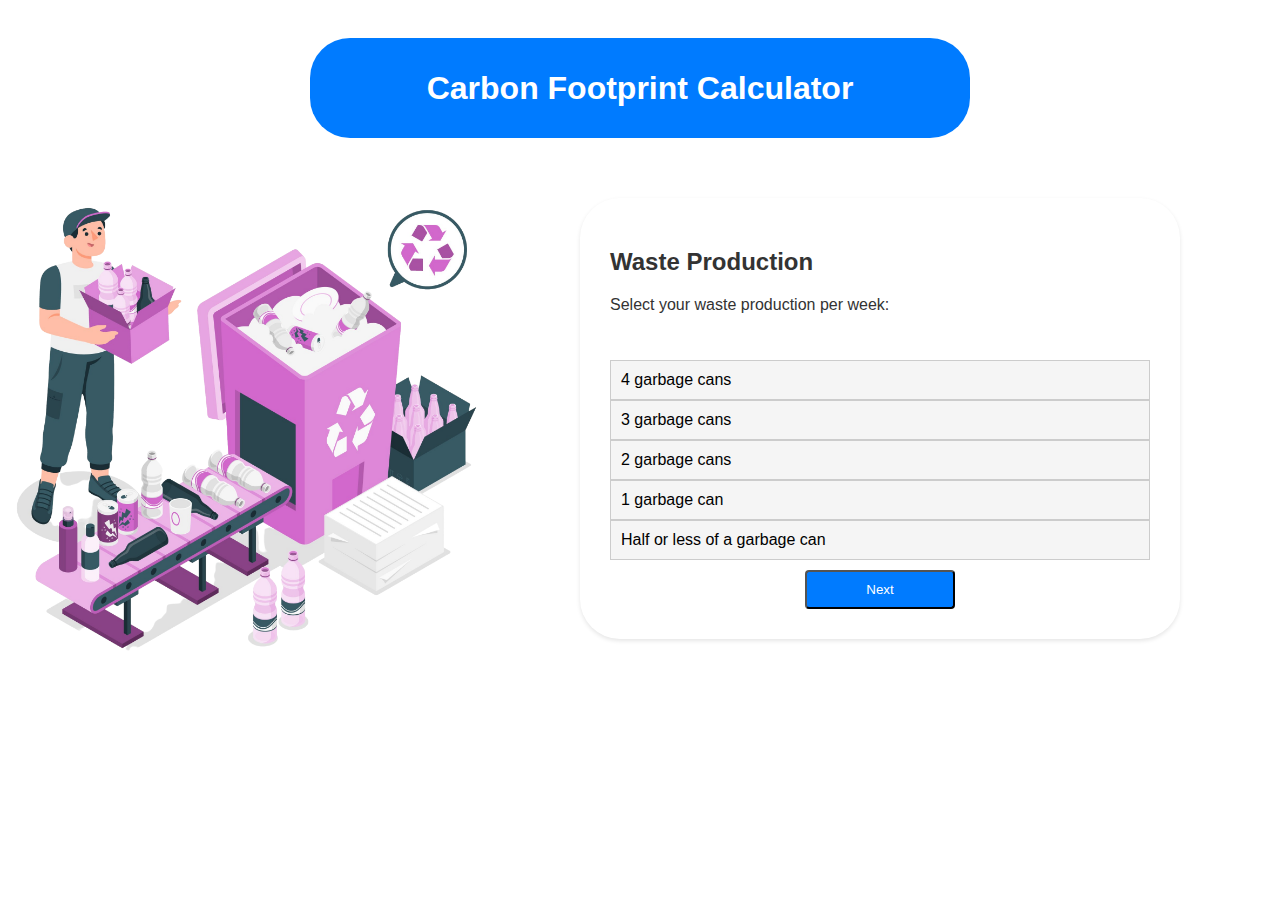
<file: pages/waste_production.html>
<!DOCTYPE html>
<html lang="en">
<head>
  <meta charset="UTF-8">
  <meta name="viewport" content="width=device-width, initial-scale=1.0">
  <title>Waste Production - Carbon Footprint Calculator</title>
  <link rel="stylesheet" href="../styles.css">
  <style>
    body {
      font-family: Arial, sans-serif;
      margin: 0;
      padding: 0;
    }

    header, footer {
      background-color: #007bff;
      color: #fff;
      text-align: center;
      padding: 10px;
    }
    header{
      margin: 0 auto;
      margin-top: 3%;
    }

    main {
      padding: 20px;
    }

    .calculator {
      width: 400px;
      margin: 0 auto;
      margin-bottom: 100;
      height: fit-content;
      margin-right: -40%;
      width: 90%;
    }

    label {
      display: block;
      margin-bottom: 10px;
    }

    #options-container {
      display: flex;
      flex-direction: column;
    }

    .option {
      padding: 10px;
      border: 1px solid #ccc;
      cursor: pointer;
      background-color: #f5f5f5;
      color: #000;
    }

    .option:hover {
      background-color: #e0e0e0;
    }

    .option.selected {
      background-color: #007bff;
      color: #fff;
    }

    .next-btn {
      display: block;
      margin-top: 10px;
    }
  </style>
</head>
<body>
  <center>
    <header>
      <h1>Carbon Footprint Calculator</h1>
    </header>
  </center>
  <main>
      <section class="calculator">
        <h2>Waste Production</h2>
        <form id="waste-production-form">
          <label for="waste-production">Select your waste production per week:</label><br><br>
          <div id="options-container">
            <div class="option" data-value="50">4 garbage cans</div>
            <div class="option" data-value="40">3 garbage cans</div>
            <div class="option" data-value="30">2 garbage cans</div>
            <div class="option" data-value="20">1 garbage can</div>
            <div class="option" data-value="5">Half or less of a garbage can</div>
          </div>
          <button type="submit" class="next-btn">Next</button>
        </form>
      </section>
      <div class="wast">
        <img src="../images/waste.png">
      </div>

    <div class="chart-container">
      <canvas id="carbon-pie-chart"></canvas>
    </div>
  </main>
  <!-- <footer>
    <p>&copy; 2023 Your Company. All rights reserved.</p>
  </footer> -->

  <script>
    const options = document.getElementsByClassName('option');

    for (const option of options) {
      option.addEventListener('click', function () {
        selectOption(option);
      });
    }

    document.getElementById('waste-production-form').addEventListener('submit', function (e) {
      e.preventDefault();
      const selectedOption = document.querySelector('.option.selected');
      
      if (selectedOption === null) {
        alert('Please select your waste production.');
      } else {
        const selectedValue = selectedOption.getAttribute('data-value');
        localStorage.setItem('wasteProduction', selectedValue);
        window.location.href = 'waste_recycling.html';
      }
    });

    function selectOption(selectedOption) {
      const value = selectedOption.getAttribute('data-value');
      localStorage.setItem('wasteProduction', value);
      highlightSelectedOption(selectedOption);
    }

    function highlightSelectedOption(selectedOption) {
      for (const option of options) {
        option.classList.remove('selected');
      }
      selectedOption.classList.add('selected');
    }

    // On page load, check if a selection was made and highlight it
    window.addEventListener('DOMContentLoaded', function () {
      const selectedValue = localStorage.getItem('wasteProduction');
      if (selectedValue) {
        options.forEach(option => {
          if (option.getAttribute('data-value') === selectedValue) {
            option.classList.add('selected');
          }
        });
      }
    });
  </script>
</body>
</html>


<!-- <!DOCTYPE html>
<html lang="en">
<head>
  <meta charset="UTF-8">
  <meta name="viewport" content="width=device-width, initial-scale=1.0">
  <title>Waste Production - Carbon Footprint Calculator</title>
  <link rel="stylesheet" href="styles.css">
</head>
<body>
  <center>
  <header>
    <h1>Carbon Footprint Calculator</h1>
  </header>
</center>
  <main>
    <center>
    <section class="calculator">
      <h2>Waste Production</h2>
      <form id="waste-production-form">
        <label for="waste-production">Select your waste production per week:</label><br><br>
        <select id="waste-production" required>
          <option value="50">4 garbage cans</option>
          <option value="40">3 garbage cans</option>
          <option value="30">2 garbage cans</option>
          <option value="20">1 garbage can</option>
          <option value="5">Half or less of a garbage can</option>
        </select>
        <button type="submit" class="next-btn">Next</button>
      </form></center>

      <center><div class="wast">
        <img src="waste.png" width="59%">
      </div></center>

      <div class="chart-container">
        <canvas id="carbon-pie-chart"></canvas>
      </div>
    </section>
  </main>
  <footer>
    <p>&copy; 2023 Your Company. All rights reserved.</p>
  </footer>
  
  <script>
    document.getElementById('waste-production-form').addEventListener('submit', function (e) {
  e.preventDefault();
  const selectedValue = parseInt(document.getElementById('waste-production').value, 10);
  localStorage.setItem('wasteProduction', selectedValue);
  window.location.href = 'waste_recycling.html';
});
  </script>
</body>
</html> -->
</file>
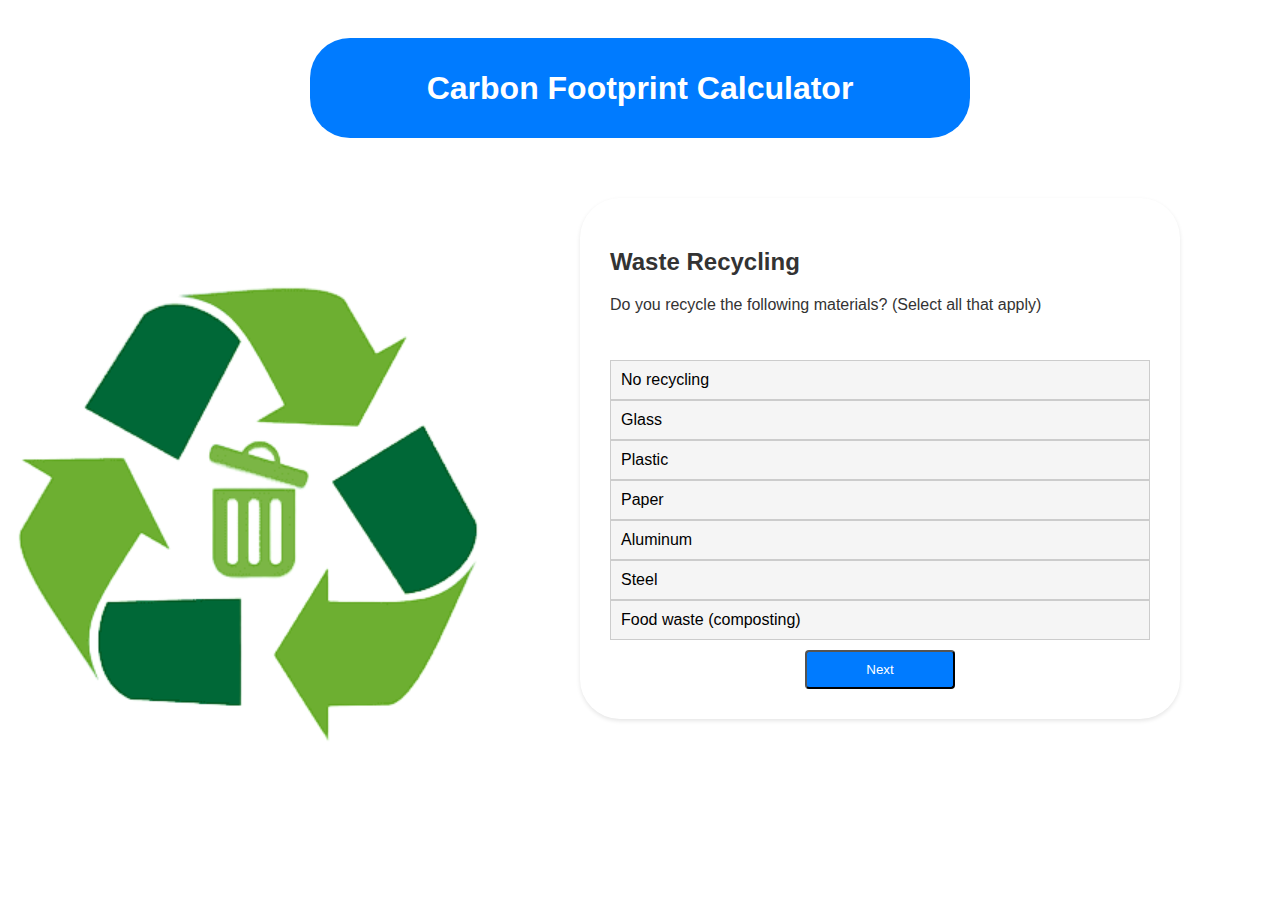
<file: pages/waste_recycling.html>
<!DOCTYPE html>
<html lang="en">
<head>
  <meta charset="UTF-8">
  <meta name="viewport" content="width=device-width, initial-scale=1.0">
  <title>Waste Recycling - Carbon Footprint Calculator</title>
  <link rel="stylesheet" href="../styles.css">
  <style>
    /* Your CSS styles here */
    body {
      font-family: Arial, sans-serif;
      margin: 0;
      padding: 0;
    }
    header, footer {
      background-color: #007bff;
      color: #fff;
      text-align: center;
      padding: 10px;
    }
    header {
      margin: 0 auto;
      margin-top: 3%;
    }
    main {
      padding: 20px;
    }
    .calculator {
      width: 400px;
      margin: 0 auto;
      margin-bottom: 100;
      height: fit-content;
      margin-right: -40%;
      width: 90%;
    }
    label {
      display: block;
      margin-bottom: 10px;
    }
    #options-container {
      display: flex;
      flex-direction: column;
    }
    .option {
      padding: 10px;
      border: 1px solid #ccc;
      cursor: pointer;
      background-color: #f5f5f5;
      color: #000;
    }
    .option:hover {
      background-color: #e0e0e0;
    }
    .option.selected {
      background-color: #007bff;
      color: #fff;
    }
    .next-btn {
      display: block;
      margin-top: 10px;
    }
  </style>
</head>
<body>
  <center>
    <header>
      <h1>Carbon Footprint Calculator</h1>
    </header>
  </center>
  <main>
      <section class="calculator">
        <h2>Waste Recycling</h2>
        <form id="waste-recycling-form">
          <label for="waste-recycling">Do you recycle the following materials? (Select all that apply)</label><br><br>
          <div id="options-container">
            <div class="option" data-value="24">No recycling</div>
            <div class="option" data-value="-4">Glass</div>
            <div class="option" data-value="-4">Plastic</div>
            <div class="option" data-value="-4">Paper</div>
            <div class="option" data-value="-4">Aluminum</div>
            <div class="option" data-value="-4">Steel</div>
            <div class="option" data-value="-4">Food waste (composting)</div>
          </div>
          <button type="submit" class="next-btn">Next</button>
        </form>
      </section>
  
      <div class="wastpro">
        <img src="../images/recy.png">
      </div>
    
  </main>
  <!-- <footer>
    <p>&copy; 2023 Your Company. All rights reserved.</p>
  </footer> -->
  <script>
    const options = document.querySelectorAll('.option');
  
    options.forEach(option => {
      option.addEventListener('click', function () {
        if (option.getAttribute('data-value') === '24') {
          options.forEach(otherOption => {
            if (otherOption !== option) {
              otherOption.classList.remove('selected');
            }
          });
        } else {
          options[0].classList.remove('selected');
        }
        toggleOption(option);
      });
    });
  
    document.getElementById('waste-recycling-form').addEventListener('submit', function (e) {
      e.preventDefault();
      const selectedValues = [];
  
      options.forEach(option => {
        if (option.classList.contains('selected')) {
          selectedValues.push(parseInt(option.getAttribute('data-value'), 10));
        }
      });
  
      if (selectedValues.length === 0) {
        alert('Please select at least one recycling option.');
        return; // Prevent form submission
      }
  
      const totalPoints = selectedValues.reduce((sum, value) => sum + value, 0);
  
      localStorage.setItem('wasteRecycling', JSON.stringify(selectedValues));
      localStorage.setItem('recyclingPoints', totalPoints);
      window.location.href = 'transportation.html';
    });
  
    function toggleOption(option) {
      option.classList.toggle('selected');
    }
  </script>
</body>
</html>
</file>
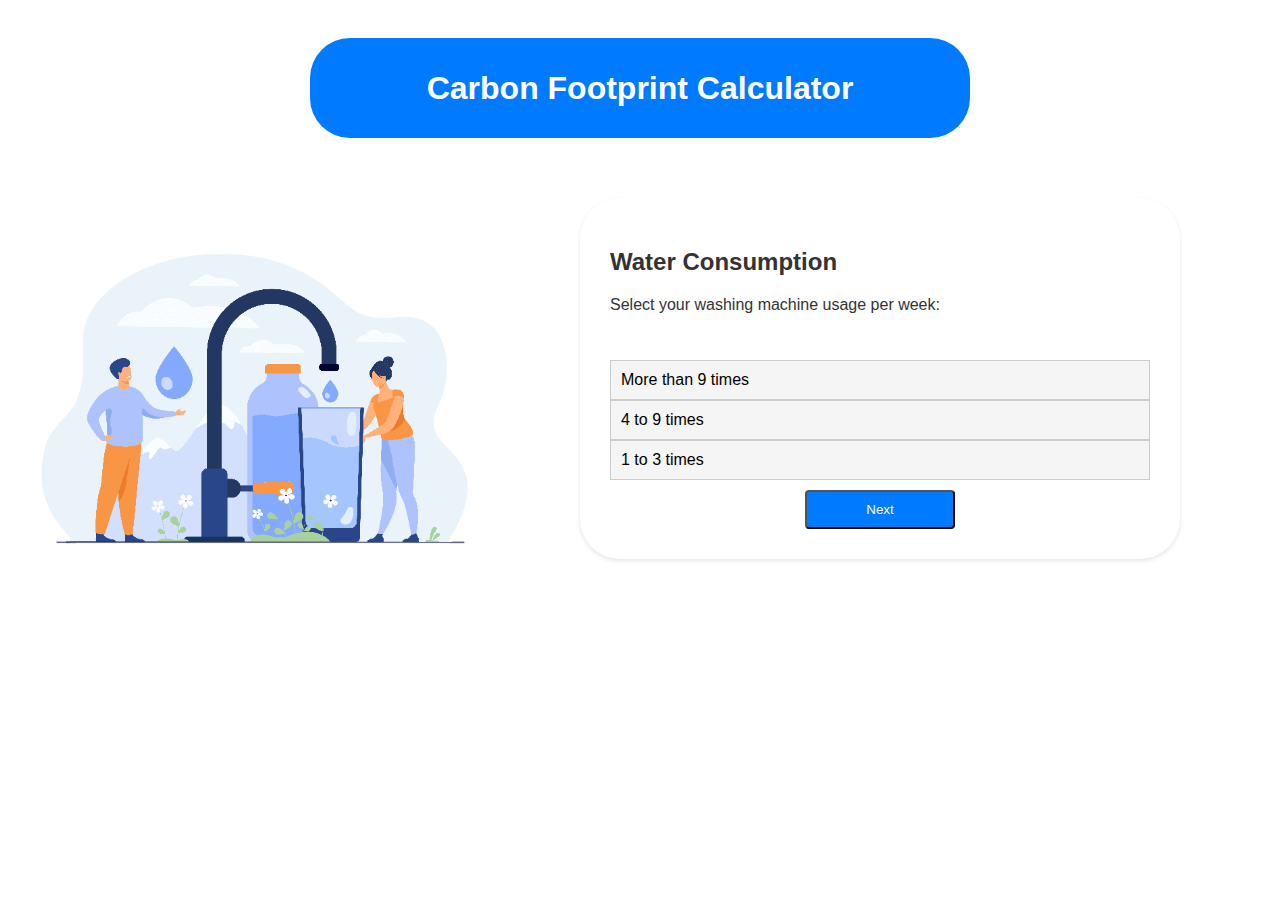
<file: pages/water_consumption.html>
<!DOCTYPE html>
<html lang="en">
<head>
  <meta charset="UTF-8">
  <meta name="viewport" content="width=device-width, initial-scale=1.0">
  <title>Water Consumption - Carbon Footprint Calculator</title>
  <link rel="stylesheet" href="../styles.css">
  <style>
    body {
      font-family: Arial, sans-serif;
      margin: 0;
      padding: 0;
    }

    header, footer {
      background-color: #007bff;
      color: #fff;
      text-align: center;
      padding: 10px;
    }
    header{
      margin: 0 auto;
      margin-top: 3%;
    }

    main {
      padding: 20px;
    }

    .calculator {
      width: 400px;
      margin: 0 auto;
      margin-bottom: 100;
      height: fit-content;
      margin-right: -40%;
      width: 90%;
    }

    label {
      display: block;
      margin-bottom: 10px;
    }

    #options-container {
      display: flex;
      flex-direction: column;
    }

    .option {
      padding: 10px;
      border: 1px solid #ccc;
      cursor: pointer;
      background-color: #f5f5f5;
      color: #000;
    }

    .option:hover {
      background-color: #e0e0e0;
    }

    .option.selected {
      background-color: #007bff;
      color: #fff;
    }

    .next-btn {
      display: block;
      margin-top: 10px;
    }
  </style>
</head>
<body>
  <center>
    <header>
      <h1>Carbon Footprint Calculator</h1>
    </header>
  </center>
  <main>
      <section class="calculator">
        <h2>Water Consumption</h2>
        <form id="water-consumption-form">
          <label for="water-usage">Select your washing machine usage per week:</label><br><br>
          <div id="options-container">
            <div class="option" data-value="3">More than 9 times</div>
            <div class="option" data-value="2">4 to 9 times</div>
            <div class="option" data-value="1">1 to 3 times</div>
          </div>
          <button type="submit" class="next-btn">Next</button>
        </form>
      </section>

      <div class="wat">
        <img src="../images/water.png">
      </div>
  </main>
  <!-- <footer>
    <p>&copy; 2023 Your Company. All rights reserved.</p>
  </footer> -->
  <script>
    const options = document.getElementsByClassName('option');

    for (const option of options) {
      option.addEventListener('click', function () {
        selectOption(option);
      });
    }

    document.getElementById('water-consumption-form').addEventListener('submit', function (e) {
      e.preventDefault();
      const selectedOption = document.querySelector('.option.selected');
      
      if (selectedOption === null) {
        alert('Please select your water consumption.');
      } else {
        const selectedValue = selectedOption.getAttribute('data-value');
        localStorage.setItem('waterConsumption', selectedValue);
        window.location.href = 'number_of_household_purchases.html';
      }
    });

    function selectOption(selectedOption) {
      const value = selectedOption.getAttribute('data-value');
      localStorage.setItem('waterConsumption', value);
      highlightSelectedOption(selectedOption);
    }

    function highlightSelectedOption(selectedOption) {
      for (const option of options) {
        option.classList.remove('selected');
      }
      selectedOption.classList.add('selected');
    }

    // On page load, check if a selection was made and highlight it
    window.addEventListener('DOMContentLoaded', function () {
      const selectedValue = localStorage.getItem('waterConsumption');
      if (selectedValue) {
        options.forEach(option => {
          if (option.getAttribute('data-value') === selectedValue) {
            option.classList.add('selected');
          }
        });
      }
    });
  </script>
</body>
</html>


<!-- <!DOCTYPE html>
<html lang="en">
<head>
  <meta charset="UTF-8">
  <meta name="viewport" content="width=device-width, initial-scale=1.0">
  <title>Water Consumption - Carbon Footprint Calculator</title>
  <link rel="stylesheet" href="styles.css">
</head>
<body>
  <center>
  <header>
    <h1>Carbon Footprint Calculator</h1>
  </header>
</center>
  <main>
    <center>
    <section class="calculator">
      <h2>Water Consumption</h2>
      <form id="water-consumption-form">
        <label for="water-usage">Select your washing machine usage per week:</label><br><br>
        <select id="water-usage" required>
          <option value="3">More than 9 times</option>
          <option value="2">4 to 9 times</option>
          <option value="1">1 to 3 times</option>
        </select>
        <button type="submit" class="next-btn">Next</button>
      </form></center>
      
      <center><div class="wat">
        <img src="water.png" width="80%">
      </div></center>
    </section>
  </main>
  <footer>
    <p>&copy; 2023 Your Company. All rights reserved.</p>
  </footer>
  
  <script>
    document.getElementById('water-consumption-form').addEventListener('submit', function (e) {
  e.preventDefault();
  const selectedValue = parseInt(document.getElementById('water-usage').value, 10);
  localStorage.setItem('waterConsumption', selectedValue);
  window.location.href = 'number_of_household_purchases.html';
});
  </script>
</body>
</html> -->
</file>
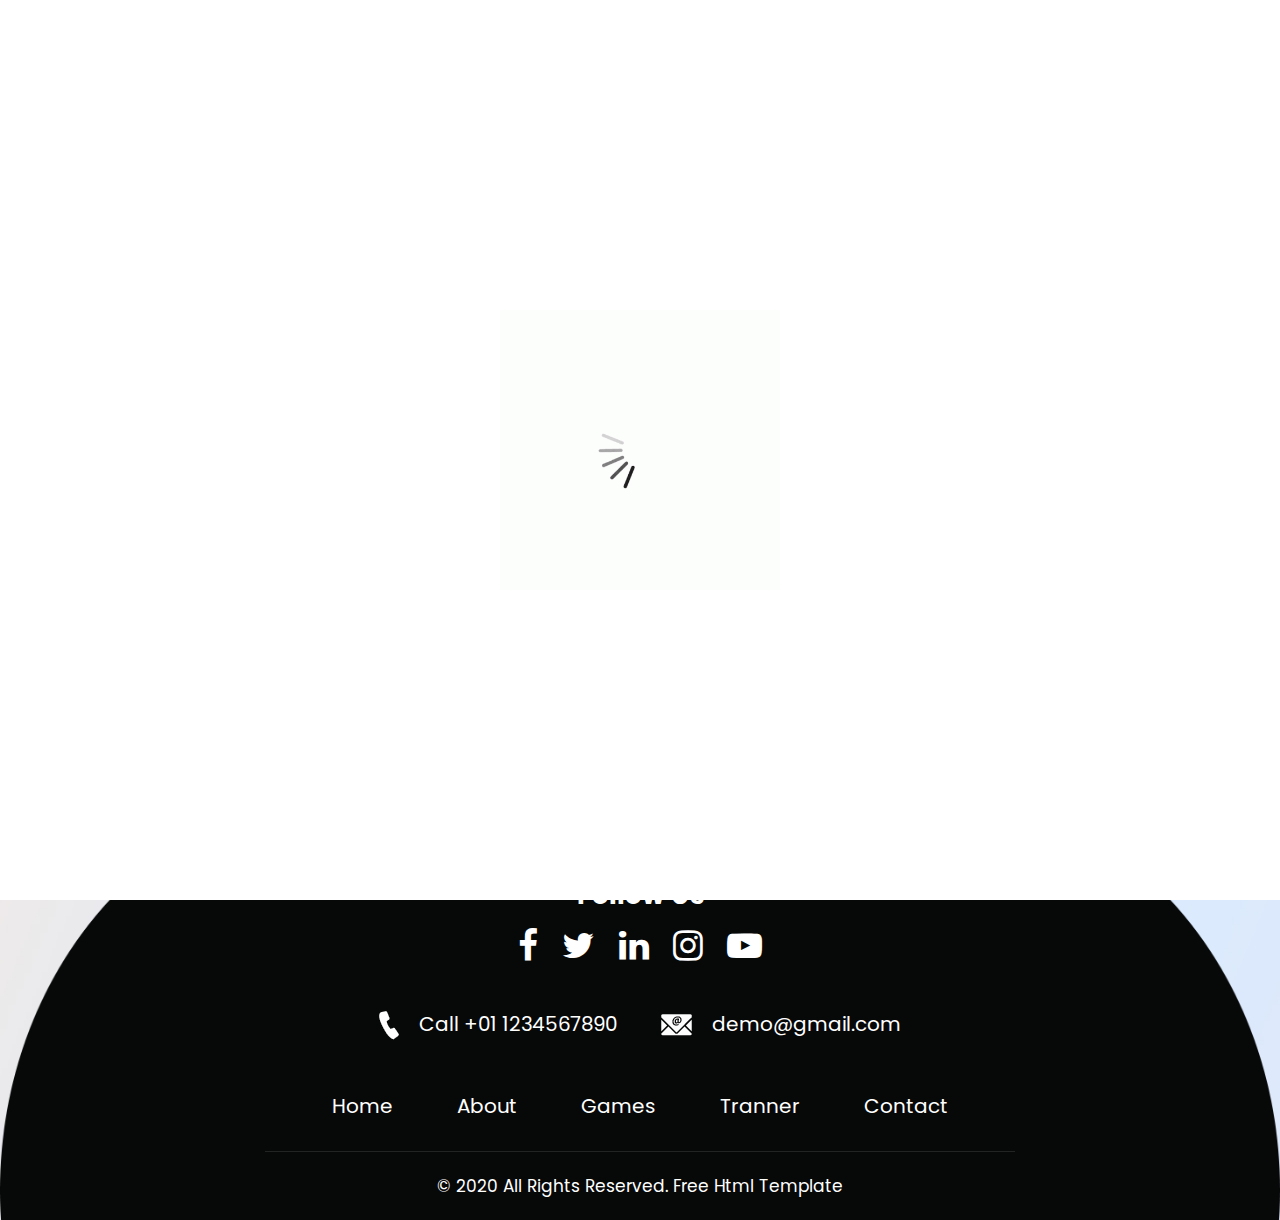
<file: carbon-home-page/yogast-html/about.html>
<!DOCTYPE html>
<html lang="en">
   <head>
      <!-- basic -->
      <meta charset="utf-8">
      <meta http-equiv="X-UA-Compatible" content="IE=edge">
      <!-- mobile metas -->
      <meta name="viewport" content="width=device-width, initial-scale=1">
      <meta name="viewport" content="initial-scale=1, maximum-scale=1">
      <!-- site metas -->
      <title>yogast</title>
      <meta name="keywords" content="">
      <meta name="description" content="">
      <meta name="author" content="">
      <!-- bootstrap css -->
      <link rel="stylesheet" href="css/bootstrap.min.css">
      <!-- style css -->
      <link rel="stylesheet" href="css/style.css">
      <!-- responsive-->
      <link rel="stylesheet" href="css/responsive.css">
      <!-- awesome fontfamily -->
      <link rel="stylesheet" href="https://cdnjs.cloudflare.com/ajax/libs/font-awesome/4.7.0/css/font-awesome.min.css">
      <!--[if lt IE 9]>
      <script src="https://oss.maxcdn.com/html5shiv/3.7.3/html5shiv.min.js"></script>
      <script src="https://oss.maxcdn.com/respond/1.4.2/respond.min.js"></script><![endif]-->
   </head>
   <!-- body -->
   <body class="main-layout inner_page">
      <!-- loader  -->
      <div class="loader_bg">
         <div class="loader"><img src="images/loading.gif" alt="" /></div>
      </div>
      <!-- end loader -->
      <div id="mySidepanel" class="sidepanel">
         <a href="javascript:void(0)" class="closebtn" onclick="closeNav()">×</a>
         <a href="index.html">Home</a>
         <a class="active" href="about.html">About</a>
         <a href="games.html">Games</a>
         <a href="tranner.html">Tranner</a>
         <a href="contact.html">Contact</a>
      </div>
      <!-- header -->
      <header>
         <!-- header inner -->
         <div class="head-top">
            <div class="container-fluid">
               <div class="row d_flex">
                  <div class="col-sm-3">
                     <div class="logo">
                        <a href="index.html"><img src="images/logo.png" /></a>
                     </div>
                  </div>
                  <div class="col-sm-9">
                     <ul class="email text_align_right">
                        <li><a href="Javascript:void(0)"><i class="fa fa-user" aria-hidden="true"></i></a></li>
                        <li><a href="Javascript:void(0)"><i class="fa fa-search" aria-hidden="true"></i></a></li>
                        <li> <button class="openbtn" onclick="openNav()"><img src="images/menu_btn.png"></button></li>
                     </ul>
                  </div>
               </div>
            </div>
         </div>
      </header>
      <!-- end header -->
      <!-- about -->
      <div class="about">
         <div class="container">
            <div class="row">
               <div class="col-md-12">
                  <div class="titlepage text_align_center">
                     <h2>About Our Club</h2>
                     <p>n some form, by injected humour, or randomised</p>
                  </div>
               </div>
               <div class="col-md-12">
                  <div class="about_img">
                     <figure><img class="img_responsive" src="images/about_img.png" alt="#"/></figure>
                     <div class="abo_btn">
                        <a href="Javascript:void(0)"><img src="images/about_btn.png" alt="#"/></a>
                     </div>
                  </div>
               </div>
            </div>
         </div>
      </div>
      <!-- end about -->
      <!-- footer -->
      <footer>
         <div class="footer">
            <div class="container">
               <div class="row">
                  <div class="col-md-8 offset-md-2">
                     <h3>Follow Us</h3>
                     <ul class="social_icon text_align_center">
                        <li> <a href="Javascript:void(0)"><i class="fa fa-facebook-f"></i></a></li>
                        <li> <a href="Javascript:void(0)"><i class="fa fa-twitter"></i></a></li>
                        <li> <a href="Javascript:void(0)"><i class="fa fa-linkedin" aria-hidden="true"></i></a></li>
                        <li> <a href="Javascript:void(0)"><i class="fa fa-instagram" aria-hidden="true"></i></a></li>
                        <li> <a href="Javascript:void(0)"><i class="fa fa-youtube-play" aria-hidden="true"></i></a></li>
                     </ul>
                     <div class="conta text_align_center">
                        <ul>
                           <li> <a href="Javascript:void(0)"><img src="images/call.png" alt="#"/> Call +01 1234567890
                              </a>
                           </li>
                           <li> <a href="Javascript:void(0)"><img src="images/mall.png" alt="#"/> demo@gmail.com
                              </a>
                           </li>
                        </ul>
                     </div>
                  </div>
                  <div class="col-md-8 offset-md-2">
                     <div class="menu_bottom text_align_center">
                        <ul>
                           <li><a href="index.html">Home</a></li>
                           <li><a href="about.html">About</a></li>
                           <li><a href="games.html">Games</a></li>
                           <li><a href="tranner.html">Tranner</a></li>
                           <li><a href="contact.html">Contact</a></li>
                        </ul>
                     </div>
                  </div>
               </div>
            </div>
            <div class="copyright text_align_center">
               <div class="container">
                  <div class="row">
                     <div class="col-md-8 offset-md-2">
                        <p>© 2020 All Rights Reserved. <a href="https://html.design/"> Free Html Template</a></p>
                     </div>
                  </div>
               </div>
            </div>
         </div>
      </footer>
      <!-- end footer -->
      <!-- Javascript files-->
      <script src="js/jquery.min.js"></script>
      <script src="js/bootstrap.bundle.min.js"></script>
      <script src="js/jquery-3.0.0.min.js"></script>
      <script src="js/custom.js"></script>
   </body>
</html>
</file>
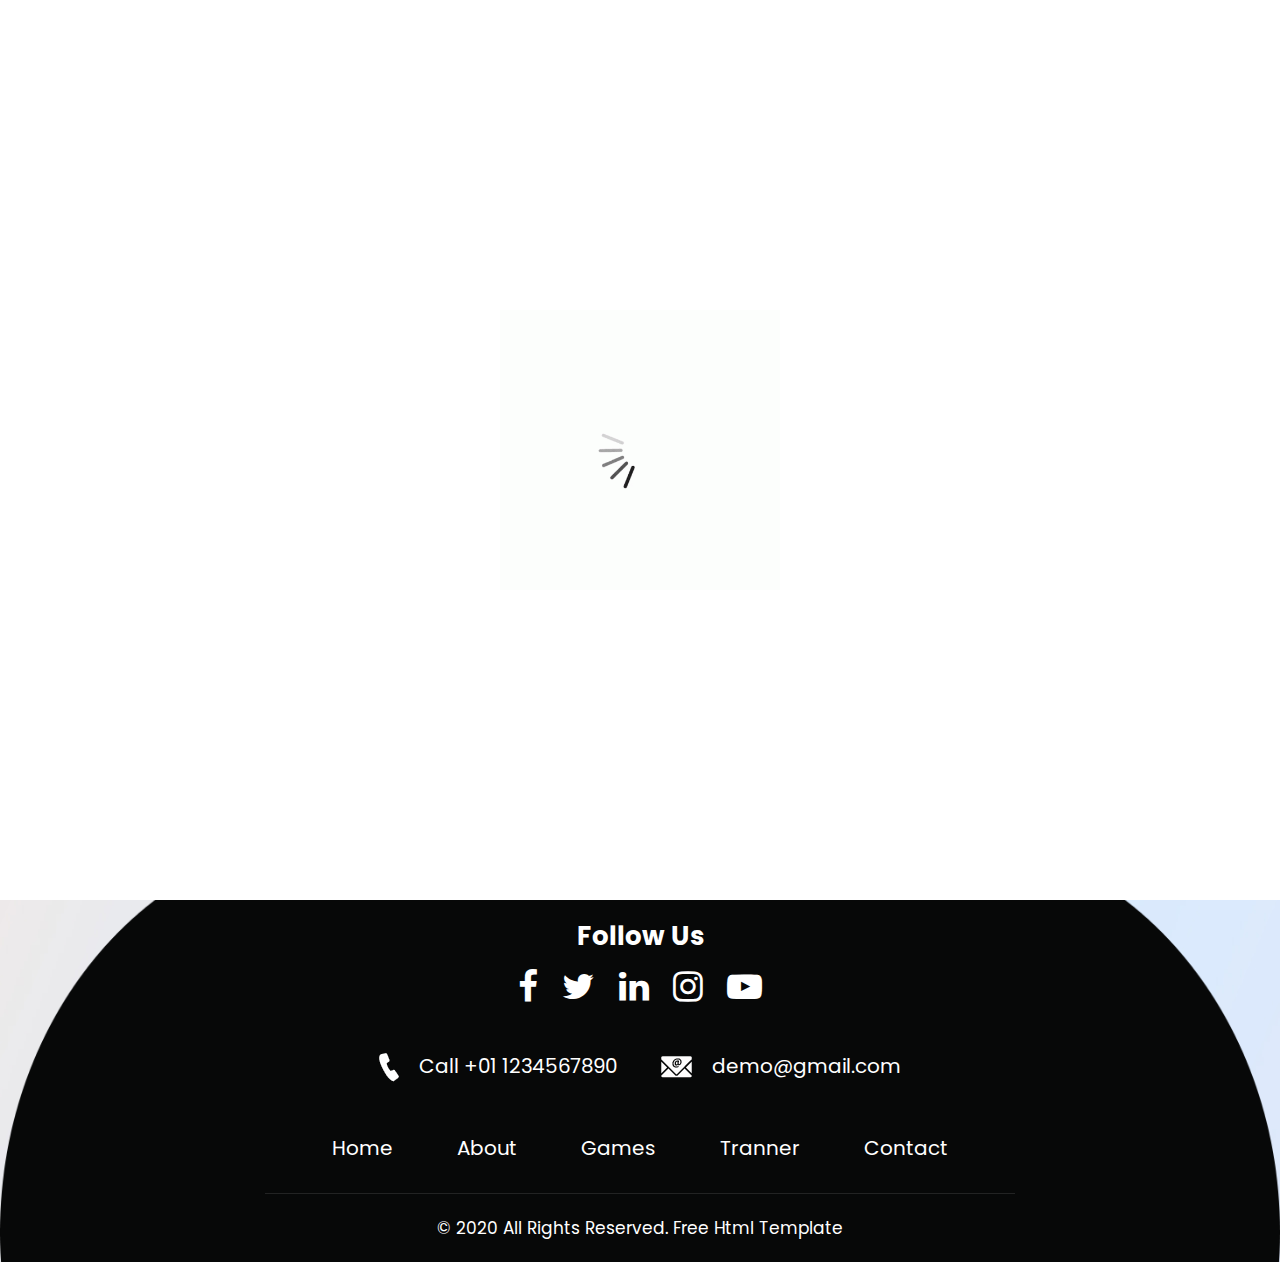
<file: carbon-home-page/yogast-html/contact.html>
<!DOCTYPE html>
<html lang="en">
   <head>
      <!-- basic -->
      <meta charset="utf-8">
      <meta http-equiv="X-UA-Compatible" content="IE=edge">
      <!-- mobile metas -->
      <meta name="viewport" content="width=device-width, initial-scale=1">
      <meta name="viewport" content="initial-scale=1, maximum-scale=1">
      <!-- site metas -->
      <title>yogast</title>
      <meta name="keywords" content="">
      <meta name="description" content="">
      <meta name="author" content="">
      <!-- bootstrap css -->
      <link rel="stylesheet" href="css/bootstrap.min.css">
      <!-- style css -->
      <link rel="stylesheet" href="css/style.css">
      <!-- responsive-->
      <link rel="stylesheet" href="css/responsive.css">
      <!-- awesome fontfamily -->
      <link rel="stylesheet" href="https://cdnjs.cloudflare.com/ajax/libs/font-awesome/4.7.0/css/font-awesome.min.css">
      <!--[if lt IE 9]>
      <script src="https://oss.maxcdn.com/html5shiv/3.7.3/html5shiv.min.js"></script>
      <script src="https://oss.maxcdn.com/respond/1.4.2/respond.min.js"></script><![endif]-->
   </head>
   <!-- body -->
   <body class="main-layout inner_page">
      <!-- loader  -->
      <div class="loader_bg">
         <div class="loader"><img src="images/loading.gif" alt="" /></div>
      </div>
      <!-- end loader -->
      <div id="mySidepanel" class="sidepanel">
         <a href="javascript:void(0)" class="closebtn" onclick="closeNav()">×</a>
         <a href="index.html">Home</a>
         <a href="about.html">About</a>
         <a href="games.html">Games</a>
         <a href="tranner.html">Tranner</a>
         <a class="active" href="contact.html">Contact</a>
      </div>
      <!-- header -->
      <header>
         <!-- header inner -->
         <div class="head-top">
            <div class="container-fluid">
               <div class="row d_flex">
                  <div class="col-sm-3">
                     <div class="logo">
                        <a href="index.html"><img src="images/logo.png" /></a>
                     </div>
                  </div>
                  <div class="col-sm-9">
                     <ul class="email text_align_right">
                        <li><a href="Javascript:void(0)"><i class="fa fa-user" aria-hidden="true"></i></a></li>
                        <li><a href="Javascript:void(0)"><i class="fa fa-search" aria-hidden="true"></i></a></li>
                        <li> <button class="openbtn" onclick="openNav()"><img src="images/menu_btn.png"></button></li>
                     </ul>
                  </div>
               </div>
            </div>
         </div>
      </header>
      <!-- end header -->
      <!--  contact -->
      <div  class="contact">
         <div class="container">
            <div class="row">
               <div class="col-md-12">
               </div>
            </div>
            <div class="row">
               <div class="col-md-12">
                  <div class="titlepage text_align_center">
                     <h2>Contact Us</h2>
                  </div>
               </div>
               <div class=" col-md-10 offset-md-1">
                  <form id="request" class="main_form">
                     <div class="row">
                        <div class="col-md-12 ">
                           <input class="contactus" placeholder="Your Name" type="type" name="Your Name"> 
                        </div>
                        <div class="col-md-6">
                           <input class="contactus" placeholder="Phone number" type="type" name="Phone number">                          
                        </div>
                        <div class="col-md-6">
                           <input class="contactus" placeholder="Email" type="type" name="Email"> 
                        </div>
                        <div class="col-md-12">
                           <textarea class="textarea" placeholder="Message" type="type" Message="Name">Message</textarea>
                        </div>
                        <div class="col-md-12">
                           <button class="send_btn">Send</button>
                        </div>
                     </div>
                  </form>
               </div>
            </div>
         </div>
      </div>
      <!-- end contact -->
      <!-- footer -->
      <footer>
         <div class="footer">
            <div class="container">
               <div class="row">
                  <div class="col-md-8 offset-md-2">
                     <h3>Follow Us</h3>
                     <ul class="social_icon text_align_center">
                        <li> <a href="Javascript:void(0)"><i class="fa fa-facebook-f"></i></a></li>
                        <li> <a href="Javascript:void(0)"><i class="fa fa-twitter"></i></a></li>
                        <li> <a href="Javascript:void(0)"><i class="fa fa-linkedin" aria-hidden="true"></i></a></li>
                        <li> <a href="Javascript:void(0)"><i class="fa fa-instagram" aria-hidden="true"></i></a></li>
                        <li> <a href="Javascript:void(0)"><i class="fa fa-youtube-play" aria-hidden="true"></i></a></li>
                     </ul>
                     <div class="conta text_align_center">
                        <ul>
                           <li> <a href="Javascript:void(0)"><img src="images/call.png" alt="#"/> Call +01 1234567890
                              </a>
                           </li>
                           <li> <a href="Javascript:void(0)"><img src="images/mall.png" alt="#"/> demo@gmail.com
                              </a>
                           </li>
                        </ul>
                     </div>
                  </div>
                  <div class="col-md-8 offset-md-2">
                     <div class="menu_bottom text_align_center">
                        <ul>
                           <li><a href="index.html">Home</a></li>
                           <li><a href="about.html">About</a></li>
                           <li><a href="games.html">Games</a></li>
                           <li><a href="tranner.html">Tranner</a></li>
                           <li><a href="contact.html">Contact</a></li>
                        </ul>
                     </div>
                  </div>
               </div>
            </div>
            <div class="copyright text_align_center">
               <div class="container">
                  <div class="row">
                     <div class="col-md-8 offset-md-2">
                        <p>© 2020 All Rights Reserved. <a href="https://html.design/"> Free Html Template</a></p>
                     </div>
                  </div>
               </div>
            </div>
         </div>
      </footer>
      <!-- end footer -->
      <!-- Javascript files-->
      <script src="js/jquery.min.js"></script>
      <script src="js/bootstrap.bundle.min.js"></script>
      <script src="js/jquery-3.0.0.min.js"></script>
      <script src="js/custom.js"></script>
   </body>
</html>
</file>
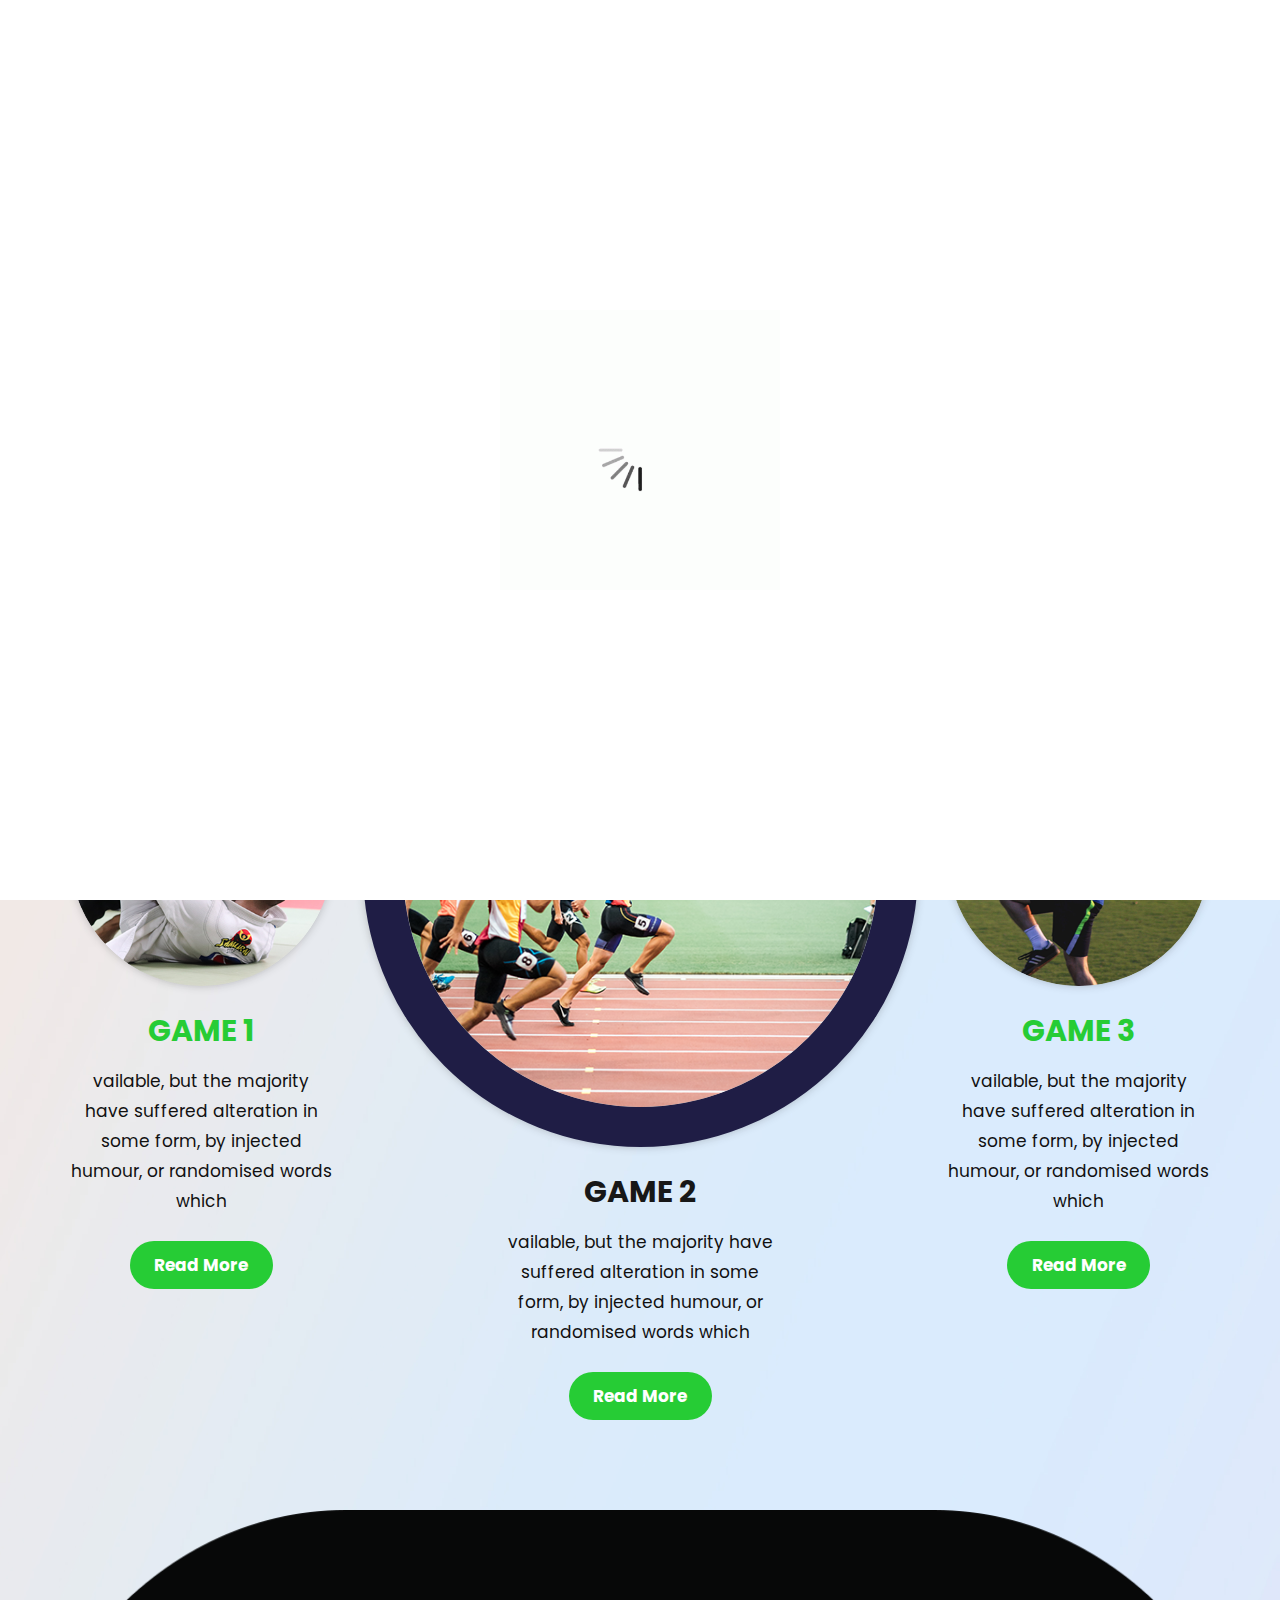
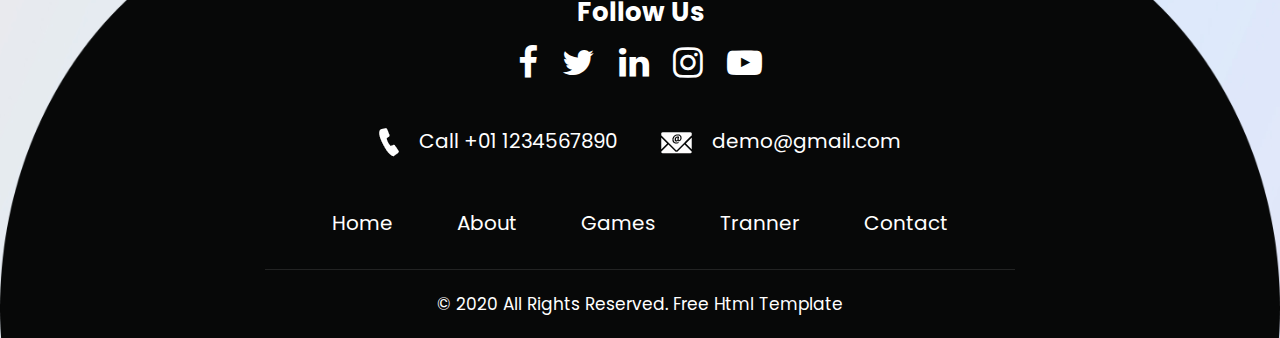
<file: carbon-home-page/yogast-html/games.html>
<!DOCTYPE html>
<html lang="en">
   <head>
      <!-- basic -->
      <meta charset="utf-8">
      <meta http-equiv="X-UA-Compatible" content="IE=edge">
      <!-- mobile metas -->
      <meta name="viewport" content="width=device-width, initial-scale=1">
      <meta name="viewport" content="initial-scale=1, maximum-scale=1">
      <!-- site metas -->
      <title>yogast</title>
      <meta name="keywords" content="">
      <meta name="description" content="">
      <meta name="author" content="">
      <!-- bootstrap css -->
      <link rel="stylesheet" href="css/bootstrap.min.css">
      <!-- style css -->
      <link rel="stylesheet" href="css/style.css">
      <!-- responsive-->
      <link rel="stylesheet" href="css/responsive.css">
      <!-- awesome fontfamily -->
      <link rel="stylesheet" href="https://cdnjs.cloudflare.com/ajax/libs/font-awesome/4.7.0/css/font-awesome.min.css">
      <!--[if lt IE 9]>
      <script src="https://oss.maxcdn.com/html5shiv/3.7.3/html5shiv.min.js"></script>
      <script src="https://oss.maxcdn.com/respond/1.4.2/respond.min.js"></script><![endif]-->
   </head>
   <!-- body -->
   <body class="main-layout inner_page">
      <!-- loader  -->
      <div class="loader_bg">
         <div class="loader"><img src="images/loading.gif" alt="" /></div>
      </div>
      <!-- end loader -->
      <div id="mySidepanel" class="sidepanel">
         <a href="javascript:void(0)" class="closebtn" onclick="closeNav()">×</a>
         <a href="index.html">Home</a>
         <a href="about.html">About</a>
         <a class="active" href="games.html">Games</a>
         <a href="tranner.html">Tranner</a>
         <a href="contact.html">Contact</a>
      </div>
      <!-- header -->
      <header>
         <!-- header inner -->
         <div class="head-top">
            <div class="container-fluid">
               <div class="row d_flex">
                  <div class="col-sm-3">
                     <div class="logo">
                        <a href="index.html"><img src="images/logo.png" /></a>
                     </div>
                  </div>
                  <div class="col-sm-9">
                     <ul class="email text_align_right">
                        <li><a href="Javascript:void(0)"><i class="fa fa-user" aria-hidden="true"></i></a></li>
                        <li><a href="Javascript:void(0)"><i class="fa fa-search" aria-hidden="true"></i></a></li>
                        <li> <button class="openbtn" onclick="openNav()"><img src="images/menu_btn.png"></button></li>
                     </ul>
                  </div>
               </div>
            </div>
         </div>
      </header>
      <!-- end header -->
      <!-- sports -->
      <div class="sports">
         <div class="container">
            <div class="row">
               <div class="col-md-10 offset-md-1">
                  <div class="titlepage text_align_center">
                     <h2>Our Sports Games</h2>
                     <p>variations of passages of Lorem Ipsum available, but the majority have suffered alteration in some form, by injected humour, or randomised words which don't look even slightly believable. If you are goingvariations of passages of Lorem Ipsum available, but the majority have suffered alteration in some form, by injected humour, or randomised words which don't look even slightly believable. If you are going</p>
                     <a class="read_more" href="sports.html">Read More</a>
                  </div>
               </div>
            </div>
            <div class="row d_flex">
               <div class="col-md-3">
                  <div class="sports_main text_align_center">
                     <figure><img  src="images/sport1.png" alt="#"/></figure>
                     <div class="sports_text">
                        <h3>Game 1</h3>
                        <p>vailable, but the majority have suffered alteration in some form, by injected humour, or randomised words which</p>
                        <a class="read_more" href="sports.html">Read More</a>
                     </div>
                  </div>
               </div>
               <div class="col-md-6">
                  <div class="sports_main text_align_center">
                     <figure><img class="dorder" src="images/sport2.png" alt="#"/></figure>
                     <div class="sports_text">
                        <h3 class="dark3">Game 2</h3>
                        <p>vailable, but the majority have<br> suffered alteration in some <br>form, by injected humour, or <br> randomised words which</p>
                        <a class="read_more" href="sports.html">Read More</a>
                     </div>
                  </div>
               </div>
               <div class="col-md-3">
                  <div class="sports_main text_align_center">
                     <figure><img src="images/sport3.png" alt="#"/></figure>
                     <div class="sports_text">
                        <h3>Game 3</h3>
                        <p>vailable, but the majority have suffered alteration in some form, by injected humour, or randomised words which</p>
                        <a class="read_more" href="sports.html">Read More</a>
                     </div>
                  </div>
               </div>
            </div>
         </div>
      </div>
      <!-- end sports -->
      <!-- footer -->
      <footer>
         <div class="footer">
            <div class="container">
               <div class="row">
                  <div class="col-md-8 offset-md-2">
                     <h3>Follow Us</h3>
                     <ul class="social_icon text_align_center">
                        <li> <a href="Javascript:void(0)"><i class="fa fa-facebook-f"></i></a></li>
                        <li> <a href="Javascript:void(0)"><i class="fa fa-twitter"></i></a></li>
                        <li> <a href="Javascript:void(0)"><i class="fa fa-linkedin" aria-hidden="true"></i></a></li>
                        <li> <a href="Javascript:void(0)"><i class="fa fa-instagram" aria-hidden="true"></i></a></li>
                        <li> <a href="Javascript:void(0)"><i class="fa fa-youtube-play" aria-hidden="true"></i></a></li>
                     </ul>
                     <div class="conta text_align_center">
                        <ul>
                           <li> <a href="Javascript:void(0)"><img src="images/call.png" alt="#"/> Call +01 1234567890
                              </a>
                           </li>
                           <li> <a href="Javascript:void(0)"><img src="images/mall.png" alt="#"/> demo@gmail.com
                              </a>
                           </li>
                        </ul>
                     </div>
                  </div>
                  <div class="col-md-8 offset-md-2">
                     <div class="menu_bottom text_align_center">
                        <ul>
                           <li><a href="index.html">Home</a></li>
                           <li><a href="about.html">About</a></li>
                           <li><a href="games.html">Games</a></li>
                           <li><a href="tranner.html">Tranner</a></li>
                           <li><a href="contact.html">Contact</a></li>
                        </ul>
                     </div>
                  </div>
               </div>
            </div>
            <div class="copyright text_align_center">
               <div class="container">
                  <div class="row">
                     <div class="col-md-8 offset-md-2">
                        <p>© 2020 All Rights Reserved. <a href="https://html.design/"> Free Html Template</a></p>
                     </div>
                  </div>
               </div>
            </div>
         </div>
      </footer>
      <!-- end footer -->
      <!-- Javascript files-->
      <script src="js/jquery.min.js"></script>
      <script src="js/bootstrap.bundle.min.js"></script>
      <script src="js/jquery-3.0.0.min.js"></script>
      <script src="js/custom.js"></script>
   </body>
</html>
</file>
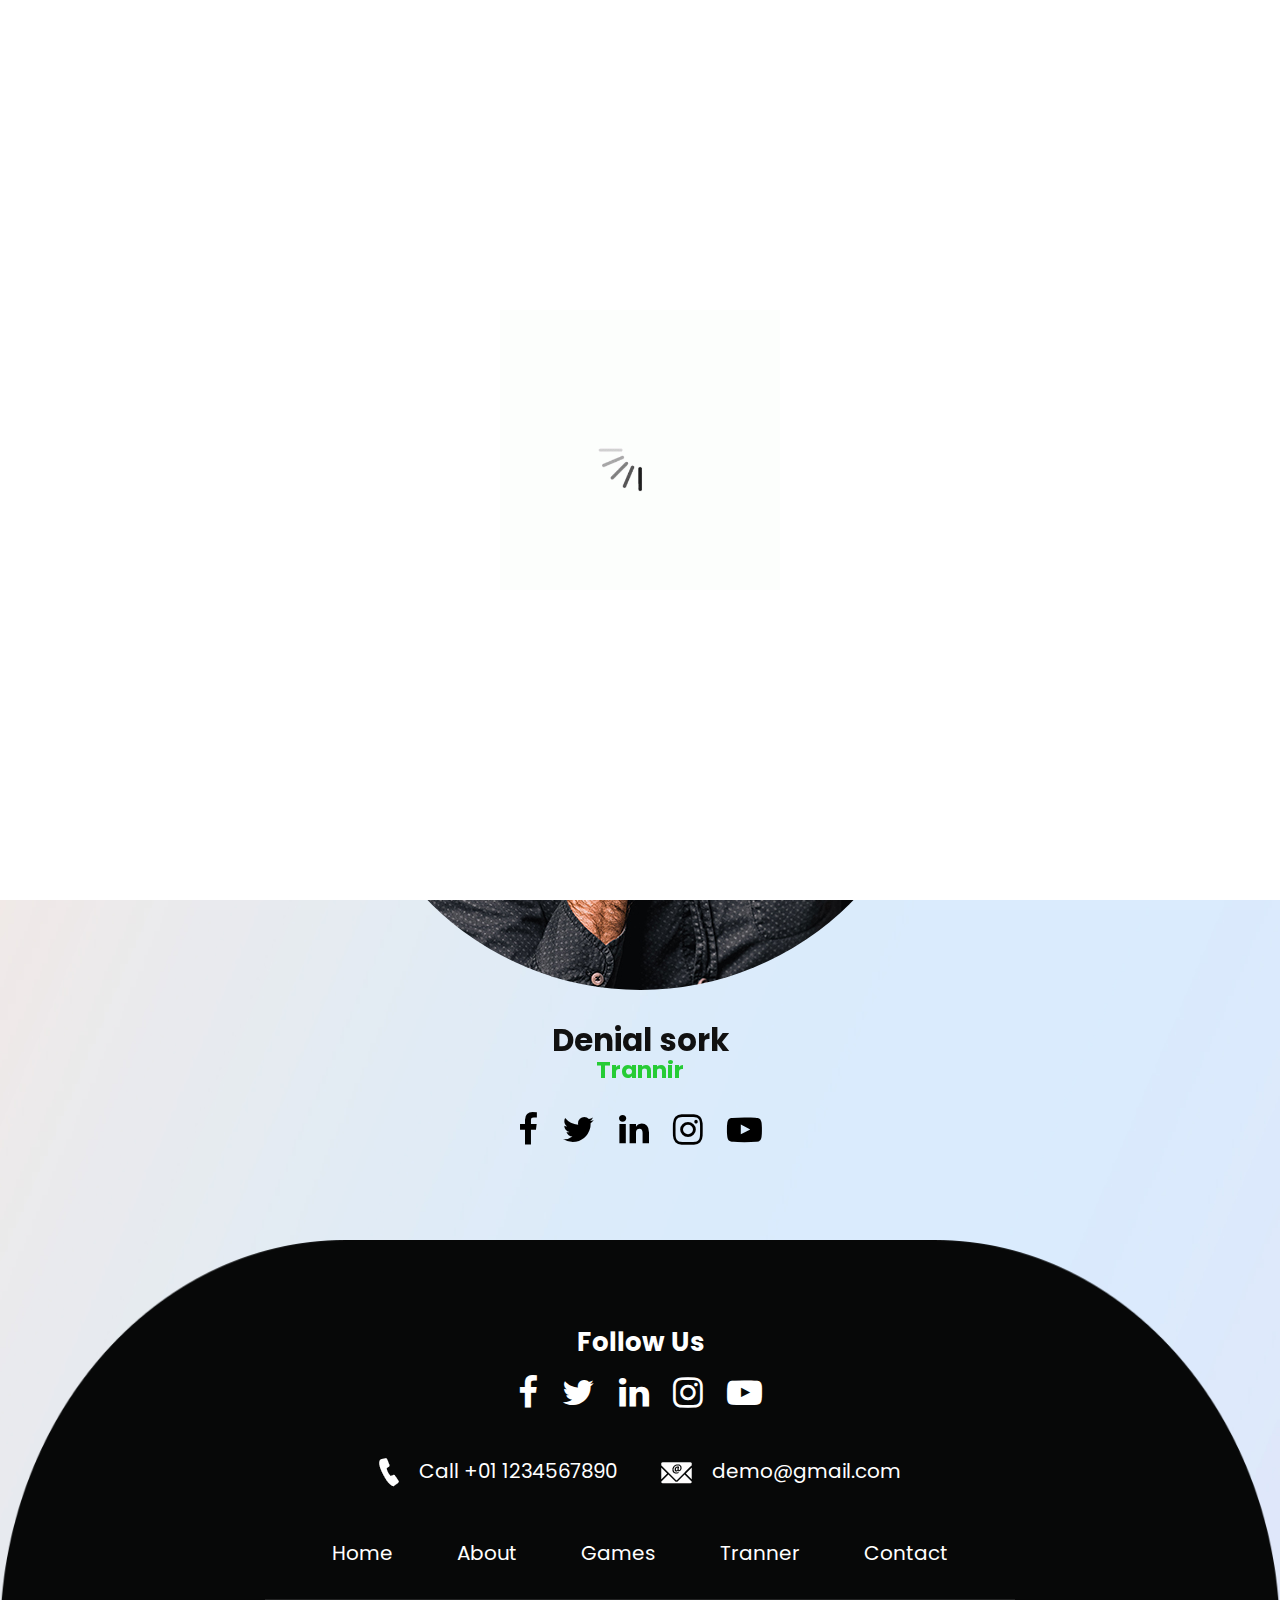
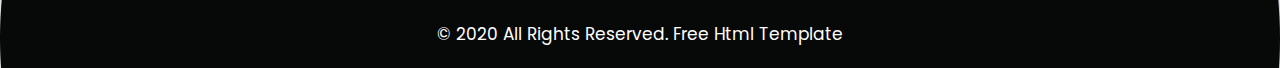
<file: carbon-home-page/yogast-html/tranner.html>
<!DOCTYPE html>
<html lang="en">
   <head>
      <!-- basic -->
      <meta charset="utf-8">
      <meta http-equiv="X-UA-Compatible" content="IE=edge">
      <!-- mobile metas -->
      <meta name="viewport" content="width=device-width, initial-scale=1">
      <meta name="viewport" content="initial-scale=1, maximum-scale=1">
      <!-- site metas -->
      <title>yogast</title>
      <meta name="keywords" content="">
      <meta name="description" content="">
      <meta name="author" content="">
      <!-- bootstrap css -->
      <link rel="stylesheet" href="css/bootstrap.min.css">
      <!-- style css -->
      <link rel="stylesheet" href="css/style.css">
      <!-- responsive-->
      <link rel="stylesheet" href="css/responsive.css">
      <!-- awesome fontfamily -->
      <link rel="stylesheet" href="https://cdnjs.cloudflare.com/ajax/libs/font-awesome/4.7.0/css/font-awesome.min.css">
      <!--[if lt IE 9]>
      <script src="https://oss.maxcdn.com/html5shiv/3.7.3/html5shiv.min.js"></script>
      <script src="https://oss.maxcdn.com/respond/1.4.2/respond.min.js"></script><![endif]-->
   </head>
   <!-- body -->
   <body class="main-layout inner_page">
      <!-- loader  -->
      <div class="loader_bg">
         <div class="loader"><img src="images/loading.gif" alt="" /></div>
      </div>
      <!-- end loader -->
      <div id="mySidepanel" class="sidepanel">
         <a href="javascript:void(0)" class="closebtn" onclick="closeNav()">×</a>
         <a href="index.html">Home</a>
         <a href="about.html">About</a>
         <a href="games.html">Games</a>
         <a class="active" href="tranner.html">Tranner</a>
         <a href="contact.html">Contact</a>
      </div>
      <!-- header -->
      <header>
         <!-- header inner -->
         <div class="head-top">
            <div class="container-fluid">
               <div class="row d_flex">
                  <div class="col-sm-3">
                     <div class="logo">
                        <a href="index.html"><img src="images/logo.png" /></a>
                     </div>
                  </div>
                  <div class="col-sm-9">
                     <ul class="email text_align_right">
                        <li><a href="Javascript:void(0)"><i class="fa fa-user" aria-hidden="true"></i></a></li>
                        <li><a href="Javascript:void(0)"><i class="fa fa-search" aria-hidden="true"></i></a></li>
                        <li> <button class="openbtn" onclick="openNav()"><img src="images/menu_btn.png"></button></li>
                     </ul>
                  </div>
               </div>
            </div>
         </div>
      </header>
      <!-- end header -->
      <!-- trannir -->
      <div class="trannir">
         <div class="container">
            <div class="row">
               <div class="col-md-12">
                  <div class="titlepage text_align_center">
                     <h2>Our Club Trannir</h2>
                     <p>n some form, by injected humour, or randomised</p>
                  </div>
               </div>
            </div>
            <div class="row d_flex">
               <div class="col-lg-10 offset-lg-1 col-md-12">
                  <div id="testimo" class="carousel slide our_trannir" data-ride="carousel">
                     <ol class="carousel-indicators">
                        <li data-target="#testimo" data-slide-to="0" class="active"></li>
                        <li data-target="#testimo" data-slide-to="1"></li>
                        <li data-target="#testimo" data-slide-to="2"></li>
                     </ol>
                     <div class="carousel-inner">
                        <div class="carousel-item active">
                           <div class="container">
                              <div class="carousel-caption posi_in">
                                 <div class="trannir_text">
                                    <i><img src="images/clint.jpg" alt="#"/></i>
                                    <h3>Denial sork</h3>
                                    <span>Trannir</span>
                                    <ul class="social_icon text_align_center">
                                       <li> <a href="Javascript:void(0)"><i class="fa fa-facebook-f"></i></a></li>
                                       <li> <a href="Javascript:void(0)"><i class="fa fa-twitter"></i></a></li>
                                       <li> <a href="Javascript:void(0)"><i class="fa fa-linkedin" aria-hidden="true"></i></a></li>
                                       <li> <a href="Javascript:void(0)"><i class="fa fa-instagram" aria-hidden="true"></i></a></li>
                                       <li> <a href="Javascript:void(0)"><i class="fa fa-youtube-play" aria-hidden="true"></i></a></li>
                                    </ul>
                                 </div>
                              </div>
                           </div>
                        </div>
                        <div class="carousel-item">
                           <div class="container">
                              <div class="carousel-caption posi_in">
                                 <div class="trannir_text">
                                    <i><img src="images/clint.jpg" alt="#"/></i>
                                    <h3>Denial sork</h3>
                                    <span>Trannir</span>
                                    <ul class="social_icon text_align_center">
                                       <li> <a href="Javascript:void(0)"><i class="fa fa-facebook-f"></i></a></li>
                                       <li> <a href="Javascript:void(0)"><i class="fa fa-twitter"></i></a></li>
                                       <li> <a href="Javascript:void(0)"><i class="fa fa-linkedin" aria-hidden="true"></i></a></li>
                                       <li> <a href="Javascript:void(0)"><i class="fa fa-instagram" aria-hidden="true"></i></a></li>
                                       <li> <a href="Javascript:void(0)"><i class="fa fa-youtube-play" aria-hidden="true"></i></a></li>
                                    </ul>
                                 </div>
                              </div>
                           </div>
                        </div>
                        <div class="carousel-item">
                           <div class="container">
                              <div class="carousel-caption posi_in">
                                 <div class="trannir_text">
                                    <i><img src="images/clint.jpg" alt="#"/></i>
                                    <h3>Denial sork</h3>
                                    <span>Trannir</span>
                                    <ul class="social_icon text_align_center">
                                       <li> <a href="Javascript:void(0)"><i class="fa fa-facebook-f"></i></a></li>
                                       <li> <a href="Javascript:void(0)"><i class="fa fa-twitter"></i></a></li>
                                       <li> <a href="Javascript:void(0)"><i class="fa fa-linkedin" aria-hidden="true"></i></a></li>
                                       <li> <a href="Javascript:void(0)"><i class="fa fa-instagram" aria-hidden="true"></i></a></li>
                                       <li> <a href="Javascript:void(0)"><i class="fa fa-youtube-play" aria-hidden="true"></i></a></li>
                                    </ul>
                                 </div>
                              </div>
                           </div>
                        </div>
                     </div>
                     <a class="carousel-control-prev" href="#testimo" role="button" data-slide="prev">
                     <i class="fa fa-angle-left" aria-hidden="true"></i>
                     <span class="sr-only">Previous</span>
                     </a>
                     <a class="carousel-control-next" href="#testimo" role="button" data-slide="next">
                     <i class="fa fa-angle-right" aria-hidden="true"></i>
                     <span class="sr-only">Next</span>
                     </a>
                  </div>
               </div>
            </div>
         </div>
      </div>
      <!-- end trannir -->
      <!-- footer -->
      <footer>
         <div class="footer">
            <div class="container">
               <div class="row">
                  <div class="col-md-8 offset-md-2">
                     <h3>Follow Us</h3>
                     <ul class="social_icon text_align_center">
                        <li> <a href="Javascript:void(0)"><i class="fa fa-facebook-f"></i></a></li>
                        <li> <a href="Javascript:void(0)"><i class="fa fa-twitter"></i></a></li>
                        <li> <a href="Javascript:void(0)"><i class="fa fa-linkedin" aria-hidden="true"></i></a></li>
                        <li> <a href="Javascript:void(0)"><i class="fa fa-instagram" aria-hidden="true"></i></a></li>
                        <li> <a href="Javascript:void(0)"><i class="fa fa-youtube-play" aria-hidden="true"></i></a></li>
                     </ul>
                     <div class="conta text_align_center">
                        <ul>
                           <li> <a href="Javascript:void(0)"><img src="images/call.png" alt="#"/> Call +01 1234567890
                              </a>
                           </li>
                           <li> <a href="Javascript:void(0)"><img src="images/mall.png" alt="#"/> demo@gmail.com
                              </a>
                           </li>
                        </ul>
                     </div>
                  </div>
                  <div class="col-md-8 offset-md-2">
                     <div class="menu_bottom text_align_center">
                        <ul>
                           <li><a href="index.html">Home</a></li>
                           <li><a href="about.html">About</a></li>
                           <li><a href="games.html">Games</a></li>
                           <li><a href="tranner.html">Tranner</a></li>
                           <li><a href="contact.html">Contact</a></li>
                        </ul>
                     </div>
                  </div>
               </div>
            </div>
            <div class="copyright text_align_center">
               <div class="container">
                  <div class="row">
                     <div class="col-md-8 offset-md-2">
                        <p>© 2020 All Rights Reserved. <a href="https://html.design/"> Free Html Template</a></p>
                     </div>
                  </div>
               </div>
            </div>
         </div>
      </footer>
      <!-- end footer -->
      <!-- Javascript files-->
      <script src="js/jquery.min.js"></script>
      <script src="js/bootstrap.bundle.min.js"></script>
      <script src="js/jquery-3.0.0.min.js"></script>
      <script src="js/custom.js"></script>
   </body>
</html>
</file>
<file: carbon-home-page/yogast-html/css/style.css>
/*--------------------------------------------------------------------- 
File Name: style.css 
---------------------------------------------------------------------*/


/*--------------------------------------------------------------------- 
import Fonts 
---------------------------------------------------------------------*/

@import url('https://fonts.googleapis.com/css?family=Rajdhani:300,400,500,600,700');
@import url('https://fonts.googleapis.com/css?family=Poppins:100,100i,200,200i,300,300i,400,400i,500,500i,600,600i,700,700i,800,800i,900,900i');
@import url('https://fonts.googleapis.com/css?family=Raleway:100,100i,200,200i,300,300i,400,400i,500,500i,600,600i,700,700i,800,800i,900,900i');
@import url('https://fonts.googleapis.com/css?family=Open+Sans:400,600,600i,700,700i,800,800i&display=swap');

/*--------------------------------------------------------------------- import Files ---------------------------------------------------------------------*/

@import url(font-awesome.min.css);
@import url(owl.carousel.min.css);

/*--------------------------------------------------------------------- 
basic 
---------------------------------------------------------------------*/

body {
     color: #666666;
     font-size: 14px;
     font-family: 'Poppins', sans-serif;
     line-height: 1.80857;
     font-weight: normal;
     background: url(../images/bg-body.jpg);
     background-position: center;
     background-repeat: no-repeat;
}

a {
     color: #1f1f1f;
     text-decoration: none !important;
     outline: none !important;
     -webkit-transition: all .3s ease-in-out;
     -moz-transition: all .3s ease-in-out;
     -ms-transition: all .3s ease-in-out;
     -o-transition: all .3s ease-in-out;
     transition: all .3s ease-in-out;
}

h1,
h2,
h3,
h4,
h5,
h6 {
     letter-spacing: 0;
     font-weight: normal;
     position: relative;
     padding: 0;
     font-weight: normal;
     line-height: normal;
     color: #111111;
     margin: 0
}

h1 {
     font-size: 24px
}

h2 {
     font-size: 22px
}

h3 {
     font-size: 18px
}

h4 {
     font-size: 16px
}

h5 {
     font-size: 14px
}

h6 {
     font-size: 13px
}

*,
*::after,
*::before {
     -webkit-box-sizing: border-box;
     -moz-box-sizing: border-box;
     box-sizing: border-box;
}

h1 a,
h2 a,
h3 a,
h4 a,
h5 a,
h6 a {
     color: #212121;
     text-decoration: none!important;
     opacity: 1
}

button:focus {
     outline: none;
}

ul,
li,
ol {
     margin: 0px;
     padding: 0px;
     list-style: none;
}

p {
     margin: 0px;
     padding: 0;
     font-weight: 400;
     font-size: 17px;
     line-height: 28px;
}

a {
     color: #222222;
     text-decoration: none;
     outline: none !important;
}

a,
.btn {
     text-decoration: none !important;
     outline: none !important;
     -webkit-transition: all .3s ease-in-out;
     -moz-transition: all .3s ease-in-out;
     -ms-transition: all .3s ease-in-out;
     -o-transition: all .3s ease-in-out;
     transition: all .3s ease-in-out;
}

img {
     max-width: 100%;
     height: auto;
}

 :focus {
     outline: 0;
}

.btn-custom {
     margin-top: 20px;
     background-color: transparent !important;
     border: 2px solid #ddd;
     padding: 12px 40px;
     font-size: 16px;
}

.lead {
     font-size: 18px;
     line-height: 30px;
     color: #767676;
     margin: 0;
     padding: 0;
}

.form-control:focus {
     border-color: #ffffff !important;
     box-shadow: 0 0 0 .2rem rgba(255, 255, 255, .25);
}

.navbar-form input {
     border: none !important;
}

.badge {
     font-weight: 500;
}

blockquote {
     margin: 20px 0 20px;
     padding: 30px;
}

button {
     border: 0;
     margin: 0;
     padding: 0;
     cursor: pointer;
}

.full {
     width: 100%;
     float: left;
     margin: 0;
     padding: 0;
}

.text_align_center {
     text-align: center;
}

.text_align_left {
     text-align: left;
}

.text_align_right {
     text-align: right;
}

.d_flex {
     display: flex;
     align-items: center;
     flex-wrap: wrap;
}

.container {
     max-width: 1170px;
}

/* carbon footprint logo */

.logo{
     width: 220px;
     height: auto;
     margin-top: -30px;
}

/* #logo {
     width: 220px;
     height: auto;
     margin-top: -30px;
     animation: rotate 5s linear infinite; Adjust the duration and animation type as needed
 }
 
 @keyframes rotate {
     0% {
         transform: rotate(0deg);
     }
     100% {
         transform: rotate(360deg);
     }
 } */
 
/*---------------------------- 
loader  
----------------------------*/

.loader_bg {
     position: fixed;
     z-index: 9999999;
     background: #fff;
     width: 100%;
     height: 100%;
}

.loader {
     height: 100%;
     width: 100%;
     position: absolute;
     left: 0;
     top: 0;
     display: flex;
     justify-content: center;
     align-items: center;
}

.loader img {
     width: 280px;
}


/*--------------------------------------------------------------------- 
header 
---------------------------------------------------------------------*/

/* header {
     background: transparent;
     width: 100%;
     padding: 0px;
     position: absolute;
     z-index: 9;
} */

.head-top {
     background-color: #ffffff; /* Set your desired background color */
     padding: 30px; /* Add some padding for spacing */
     text-align: center; /* Center-align the content */
     box-shadow: 0px 2px 4px rgba(0, 0, 0, 0.1); /* Add a subtle box shadow for depth */
     border-radius: 50%;
 }
 
 .head-top h1 {
     font-size: 24px; /* Set your desired font size */
     margin: 0; /* Remove margin to avoid extra spacing */
     color: #333333; /* Set your desired text color */
     font-weight: bold; /* Add some font weight for emphasis */
 }
 
 /* Style for the entire header */
 header {
     position: absolute;
     width: 100%;
     z-index: 9;
     top: 0;
     left: 0;
 }
 
/*--------------------------------------------------------------------- 
menu section
---------------------------------------------------------------------*/

ul.email {
     float: right;
     padding-top: 1px;
}

ul.email li {
     display: inline-block;
     padding-right: 20px;
}

ul.email li:last-child {
     padding-right: 0;
}

ul.email li a {
     color: #343650;
     font-size: 20px;
}

.sidepanel {
     width: 0;
     position: fixed;
     z-index: 9999999;
     height: 100%;
     top: 0;
     left: 0;
     background-color: #1f1d47;
     overflow-x: hidden;
     transition: 0.5s;
     padding-top: 60px;
}

.sidepanel a {
     padding: 8px 8px 8px 32px;
     text-decoration: none;
     font-size: 20px;
     color: #fff;
     display: block;
     transition: 0.3s;
}

.sidepanel a:hover {
     color: #26cc35;
}

.sidepanel a.active {
     color: #26cc35;
}

.sidepanel .closebtn {
     position: absolute;
     top: 0;
     right: 25px;
     font-size: 36px;
}

.openbtn {
     cursor: pointer;
     background-color: transparent;
     color: white;
     border: none;
}


/** banner_main **/

.banner_main {
     margin: 0 170px;
}

.tes_n0 {
     display: none;
}

.poa_t {
     position: absolute;
     top: 97px;
     left: 0;
     right: 0;
}

.club {
     text-align: center;
}

.club figure {
     margin: 0;
}

.club figure img {
     height: 417px;
}

.club h1 {
     color: #fff;
     font-size: 50px;
     line-height: 50px;
     text-transform: uppercase;
     font-weight: bold;
     padding-bottom: 10px;
}

.club p {
     color: #fff;
     line-height: 25px;
     font-weight: 400;
     font-size: 17px;
}

.footbol {
     margin-top: -180px;
}

#myCarousel .carousel-indicators {
     display: none;
}

#myCarousel a.carousel-control-next,
#myCarousel a.carousel-control-prev {
     background: #26cc35;
     width: 80px;
     height: 80px;
     top: 49%;
     opacity: 1;
     font-size: 35px;
     color: #fff;
     border-radius: 50px;
}

#myCarousel a.carousel-control-next {
     right: 5%;
}

#myCarousel a.carousel-control-prev {
     left: 5%;
}

#myCarousel a.carousel-control-next:focus,
#myCarousel a.carousel-control-next:hover,
#myCarousel a.carousel-control-prev:focus,
#myCarousel a.carousel-control-prev:hover {
     background: #1f1d47;
     color: #fff;
     opacity: 1;
}

.relative {
     position: inherit;
     bottom: 0;
     padding: 0;
}

.bluid {
     text-align: center;
}

.foot_img {
     /* background: #26cc35; */
     max-width: 350px;
     margin: 0 auto;
     padding: -300%;
     border-radius: 60%;
     margin-bottom: 10px;
}

.titlepage {
     padding-bottom: 60px;
}

.titlepage h2 {
     font-size: 50px;
     font-weight: bold;
     line-height: 55px;
     color: #000000;
}

.read_more {
     display: inline-block;
     background: #26cc35;
     color: #fff;
     max-width: 201px;
     height: 67px;
     line-height: 67px;
     width: 100%;
     font-size: 17px;
     text-align: center;
     font-weight: bold;
     border-radius: 50px;
     transition: ease-in all 0.5s;
}

.read_more:hover {
     background: #1f1d46;
     color: #fff;
     transition: ease-in all 0.5s;
}

.img_responsive {
     max-width: 100%;
     display: block;
     margin-left: auto;
     margin-right: auto;
     width: 50%;
}


/** sports **/

.sports {
     padding-top: 90px;
}

.sports .titlepage p {
     color: #000000;
     font-size: 17px;
     line-height: 30px;
     padding-top: 10px;
     margin-bottom: 40px;
}

.sports_main figure {
     margin: 0;
}

.dorder {
     border: #1f1d45 solid 40px;
}

.sports_main figure img {
     filter: drop-shadow(0px 0px 4px #1e1e1e3d);
     border-radius: 50%;
}

.sports_text h3 {
     padding-top: 30px;
     color: #26cc35;
     font-size: 30px;
     line-height: 30px;
     padding-bottom: 20px;
     font-weight: bold;
     text-transform: uppercase;
}

.sports_text p {
     color: #111111;
     font-size: 17px;
     line-height: 30px;
     padding-bottom: 25px;
}

.dark3 {
     color: #171717 !important;
}

.sports_text .read_more {
     max-width: 143px;
     line-height: 48px;
     height: 48px;
}


/* end sports */


/** about **/

.about {
     padding-top: 90px;
}

.about .titlepage p {
     color: #000000;
     font-size: 17px;
     line-height: 30px;
     padding-top: 10px;
}

.about_img figure {
     margin: 0;
}

.abo_btn {
     position: absolute;
     background-position: center;
     text-align: center;
     display: flex;
     align-items: center;
     justify-content: center;
     left: 0;
     right: 0;
     top: 0;
     bottom: 0;
}


/** end about **/


/** trannir **/

.trannir {
     padding-top: 90px;
}

.trannir .titlepage {
     padding-bottom: 60px;
}

.trannir .titlepage p {
     color: #000000;
     font-size: 17px;
     line-height: 30px;
     padding-top: 10px;
}

.posi_in {
     position: inherit;
     padding: 0;
}

.trannir_text i img {
     border-radius: 50%;
}

.trannir_text h3 {
     margin-top: 40px;
     color: #111111;
     font-size: 31px;
     padding: 0;
     font-weight: bold;
     line-height: 20px;
}

.trannir_text span {
     color: #26cc35;
     font-size: 23px;
     font-weight: bold;
     display: block;
}

.trannir_text ul.social_icon li a {
     color: #000000;
}

#testimo .carousel-indicators {
     display: none;
}

#testimo a.carousel-control-next,
#testimo a.carousel-control-prev {
     background: #26cc35;
     width: 80px;
     height: 80px;
     top: 49%;
     opacity: 1;
     font-size: 40px;
     border-radius: 40px;
     color: #fff;
}

#testimo a.carousel-control-next:focus,
#testimo a.carousel-control-next:hover,
#testimo a.carousel-control-prev:focus,
#testimo a.carousel-control-prev:hover {
     background: #1f1d47;
     color: #fff;
     opacity: 1;
}


/** end trannir **/


/* our_club */

.our_club {
     padding-top: 90px;
}

.our_club .titlepage p {
     color: #000000;
     font-size: 17px;
     line-height: 30px;
     padding-top: 10px;
}

.club_btn {
     display: flex;
     justify-content: center;
     flex-wrap: wrap;
}

.club_btn .read_more {
     max-width: 340px;
     height: 84px;
     line-height: 84px;
     text-transform: uppercase;
     margin: 0 11px;
}


/* end our_club */


/** footer **/

.footer {
     background: url(../images/footer_bg.png);
     background-repeat: no-repeat;
     background-position: center;
     background-size: 100% 100%;
     padding-top: 90px;
     margin-top: 90px;
}

.footer h3 {
     color: #ffffff;
     font-size: 26px;
     font-weight: bold;
     line-height: 25px;
     text-align: center;
}

ul.social_icon {
     padding-top: 20px;
}

ul.social_icon li {
     display: inline-block;
     padding-right: 20px;
}

ul.social_icon li:last-child {
     padding-right: 0;
}

ul.social_icon li a {
     color: #fff;
     display: inline-block;
     text-align: center;
     line-height: 35px;
     font-size: 35px;
     font-weight: bold;
}

ul.social_icon li a:hover {
     color: #26cc35;
     transform: rotate(360deg);
     transition: ease-in all 0.7s;
}

.conta {
     margin-top: 40px;
}

.conta ul li {
     display: inline-block;
     padding-right: 40px;
}

.conta ul li:last-child {
     padding-right: 0;
}

.conta ul li a {
     color: #fff;
     font-size: 20px;
}

.conta ul li a img {
     padding-right: 15px;
}

.menu_bottom {
     padding-top: 50px;
}

.menu_bottom li {
     display: inline-block;
     padding: 0 30px;
     color: #ffffff;
}

.menu_bottom ul li a {
     color: #fff;
     font-size: 20px;
     line-height: 29px;
}

.menu_bottom li a:hover {
     color: #26cc35;
}

.copyright {
     margin-top: 30px;
}

.copyright p {
     color: #fff;
     padding: 20px 0px;
     border-top: #222323 solid 1px;
}

.copyright a {
     color: #fff;
}

.copyright a:hover {
     color: #26cc35;
}


/** end footer **/


/*- - ener page css--*/

.inner_page header {
     box-shadow: 0 -3px 12px 0px #26cc35;
     position: inherit;
     background: #fff;
}

.inner_page .testimonial {
     margin-top: 90px;
}


/** contact section **/

.contact {
     padding-top: 90px;
}

.main_form .contactus {
     border: #fff solid 1px;
     padding: 0 15px;
     margin-bottom: 25px;
     width: 100%;
     height: 63px;
     background: #fff;
     color: #828181;
     font-size: 16px;
     font-weight: normal;
     box-shadow: 0px 0px 18px rgba(22, 22, 23, 0.11);
}

.main_form .textarea {
     border: #fff solid 1px;
     margin-bottom: 25px;
     width: 100%;
     background: #fff;
     color: #828181;
     font-size: 18px;
     font-weight: normal;
     padding: 36px 15px 0 15px;
     border-radius: 0;
     box-shadow: 0px 0px 18px rgba(22, 22, 23, 0.11);
     height: 109px;
}

.main_form .send_btn {
     font-size: 20px;
     transition: ease-in all 0.5s;
     background-color: #26cc35;
     text-transform: uppercase;
     color: #fff;
     padding: 12px 0px;
     max-width: 243px;
     width: 100%;
     display: block;
     margin-top: 10px !important;
     font-weight: 500;
     margin: 0 auto;
}

.main_form .send_btn:hover {
     background-color: #1f1d47;
     transition: ease-in all 0.5s;
     color: #000000;
}

#request *::placeholder {
     color: #828181;
     opacity: 1;
}


/** end contact section **/

/* home - read more */
.hidden-content {
     display: none;
   }
   
   #read-more-btn {
     background-color: #069520;
     color: #fff;
     border: none;
     padding: 3px 10px ; 
     cursor: pointer;
     text-align: top;
   }
   .foot_img{
     padding-top: 30%;
   }
  header {
     background-color: #4abf41dc;
     color: white;
     text-align: center;
     padding: 20px;
     height: 150px; /* Adjust the height as needed */
  }

  .head-top {
     max-width: 800px;
     margin: 0 auto;
     position: relative;
     top: 50%;
     transform: translateY(-50%);
  }
  h1 {
     font-size: 24px;
     margin: 0;
     padding: 0;
     line-height: 1.5;
  }

  @media (max-width: 768px) {
     h1 {
        font-size: 20px;
     }
  }
</file>
<file: carbon-home-page/yogast-html/css/responsive.css>
/*--------------------------------------------------------------------- 
File Name: responsive.css 
---------------------------------------------------------------------*/

@media (min-width: 1200px) and (max-width: 1320px) {}

@media (min-width: 992px) and (max-width: 1199px) {
    .banner_main {
        margin: 0 151px;
    }
    .club_btn .read_more {
        max-width: 296px;
    }
    .poa_t {
        padding: 0 30px;
    }
    .menu_bottom li {
        padding: 0 26px;
    }
}

@media (min-width: 768px) and (max-width: 991px) {
    .banner_main {
        margin: 0 151px;
    }
    .poa_t {
        padding: 0 30px;
    }
    .footbol {
        margin-top: -126px;
    }
    .club figure img {
        height: 354px;
    }
    .club_btn .read_more {
        max-width: 220px;
    }
    .conta ul li {
        padding-right: 25px;
    }
    .conta ul li a img {
        padding-right: 5px;
    }
    .menu_bottom li {
        padding: 0 11px;
    }
}

@media (min-width: 576px) and (max-width: 767px) {
    header {
        position: inherit;
        background: #fff;
    }
    .banner_main {
        margin: 0;
    }
    .sm_n0 {
        display: none;
    }
    .tes_n0 {
        display: inherit;
    }
    .poa_t {
        padding: 0 30px;
    }
    .sports_main {
        margin-bottom: 30px;
    }
    .club_btn .read_more {
        max-width: 174px;
        height: 64px;
        line-height: 64px;
        margin: 0 4px;
    }
    .menu_bottom li {
        padding: 0 16px;
    }
}

@media (max-width: 575px) {
    header {
        position: inherit;
        background: #fff;
    }
    .d_none {
        display: none !important;
    }
    .email {
        padding-top: 0 !important;
        margin-top: -44px;
    }
    .logo {
        display: block;
        width: 144px;
        float: left;
    }
    .banner_main {
        margin: 0;
    }
    .sm_n0 {
        display: none;
    }
    .tes_n0 {
        display: inherit;
    }
    .poa_t {
        padding: 0 30px;
        top: 58px;
    }
    .club h1 {
        font-size: 37px;
    }
    .sports_main {
        margin-bottom: 30px;
    }
    .club figure img {
        height: 276px;
    }
    .footbol {
        margin-top: -33px;
    }
    .dorder {
        border: #1f1d45 solid 10px;
    }
    .foot_img {
        max-width: 260px;
        padding: 23px 0 9px 0;
    }
    .abo_btn a img {
        width: 100px;
    }
    .titlepage h2 {
        font-size: 30px;
        line-height: 35px;
    }
    .club_btn .read_more {
        margin-top: 5px;
    }
    .footer {
        background: #070808;
    }
    .conta {
        text-align: left;
    }
    .menu_bottom li {
        padding: 0px 3px;
    }
    .menu_bottom ul li a {
        font-size: 14px;
    }
}
</file>
<file: styles.css>
body {
  font-family: Arial, sans-serif;
  /* background-color: #f5f5f5; */
  color: #333;
  background-image: url("https://wallpaperbat.com/img/812162-100best-website-background-image-100-free-download-pexels-stock-photo.jpg");
}

header {
  background-color: #007bff;
  padding: 20px;
  text-align: center;
  color: #fff;
  border-radius: 40px;
  width: 50%;
 
  
}
/* 
header {
  display: flex;
  align-items: center; 
  justify-content: center; 
  text-align: center; 
  height: 100px; 
  background-color: #007bff;
  padding: 20px;
  text-align: center;
  color: #fff;
} */
header h1 {
  font-size: 32px;
}

main {
  max-width: 600px;
  margin: 40px auto;
  padding: 10px;
  
}

.calculator {
  background-color: #fff;
  padding: 30px;
  border-radius: 40px;
  width: 100%;
  box-shadow: 0 2px 4px rgba(0, 0, 0, 0.1);
}

h2 {
  font-size: 24px;
  margin-bottom: 20px;
}

.next-btn, .calculate-btn {
  display: inline-block;
  padding: 10px 20px;
  background-color: #007bff;
  color: #fff;
  text-decoration: none;
  border-radius: 4px;
  transition: background-color 0.3s;
}

.next-btn:hover, .calculate-btn:hover {
  background-color: #0056b3;
}

footer {
  text-align: center;
  padding: 10px;
  background-color: #007bff;
  color: #fff;
  position: fixed;
  bottom: 0;
  left: 0;
  width: 50%;
  border-radius: 40px;
  margin-left: 25%;
  margin-bottom: 0.5%;
}
.next-btn ,.calculate-btn{
  display: block;
  width: 150px; /* Set a fixed width here, adjust as needed */
  margin: 0 auto;/* This centers the button horizontally */
  margin-top: 20px;
  padding: 10px 20px;
  background-color: #007bff;
  color: #fff;
  text-decoration: none;
  border-radius: 4px;
  transition: background-color 0.3s;
}

.next-btn:hover{
  background-color: #0056b3;
}

.welcome{
  border: 3px solid black;
  border-radius: 40px;
  height: 180px;

  
}
.welcome a{
  text-decoration: none;
}

.new{
  background-color: #007bff;
  padding: 10px;
  text-align: center;
  color: #fff;
  border-radius: 40px;
  width: 90%;
}

.news img{
  margin-top: 20px;
}

.fam img{
margin-left: -60%;
margin-top: -90%;
}


.op button{
  border-radius: 300px;
}

.hom img{
  
margin-left: -60%;
margin-top: -90%;
width: 90%;
margin-right: 70%;
padding-top: 10%;
}

.foo img{
  margin-left: -60%;
margin-top: -90%;
width: 90%;
margin-right: 80%;
padding-top: 10%;
}

.wat img{
  margin-left: -60%;
margin-top: -90%;
width: 90%;
margin-right: 80%;
padding-top: 10%;
}

.ho img{
  margin-left: -60%;
  margin-top: -90%;
  width: 90%;
  margin-right: 80%;
  padding-top: 10%;
}

.wast img{
  margin-left: -60%;
  margin-top: -90%;
  width: 90%;
  margin-right: 80%;
  padding-top: 10%;
  
}
.wastpro img{
  margin-left: -60%;
  margin-top: -90%;
  width: 90%;
  margin-right: 80%;
  padding-top: 10%;
}

.transport img{
  margin-left: -60%;
  margin-top: -90%;
  width: 90%;
  margin-right: 80%;
  padding-top: 10%;
}
.calculator1 {
  background-color: #fff;
  padding: 30px;
  border-radius: 40px;
  box-shadow: 0 2px 4px rgba(0, 0, 0, 0.1);
  height: 290px;
  margin-top: 0px;
}
.calculator1 a{
  text-decoration: none;
}
/* .logo-container {
  display: inline-block;
  vertical-align: top;
  margin-top: -104%;
  padding-right: 20%;

}

.logo {
  width: 120px; 
  height: auto;
  padding: 20px;
} */
</file>
